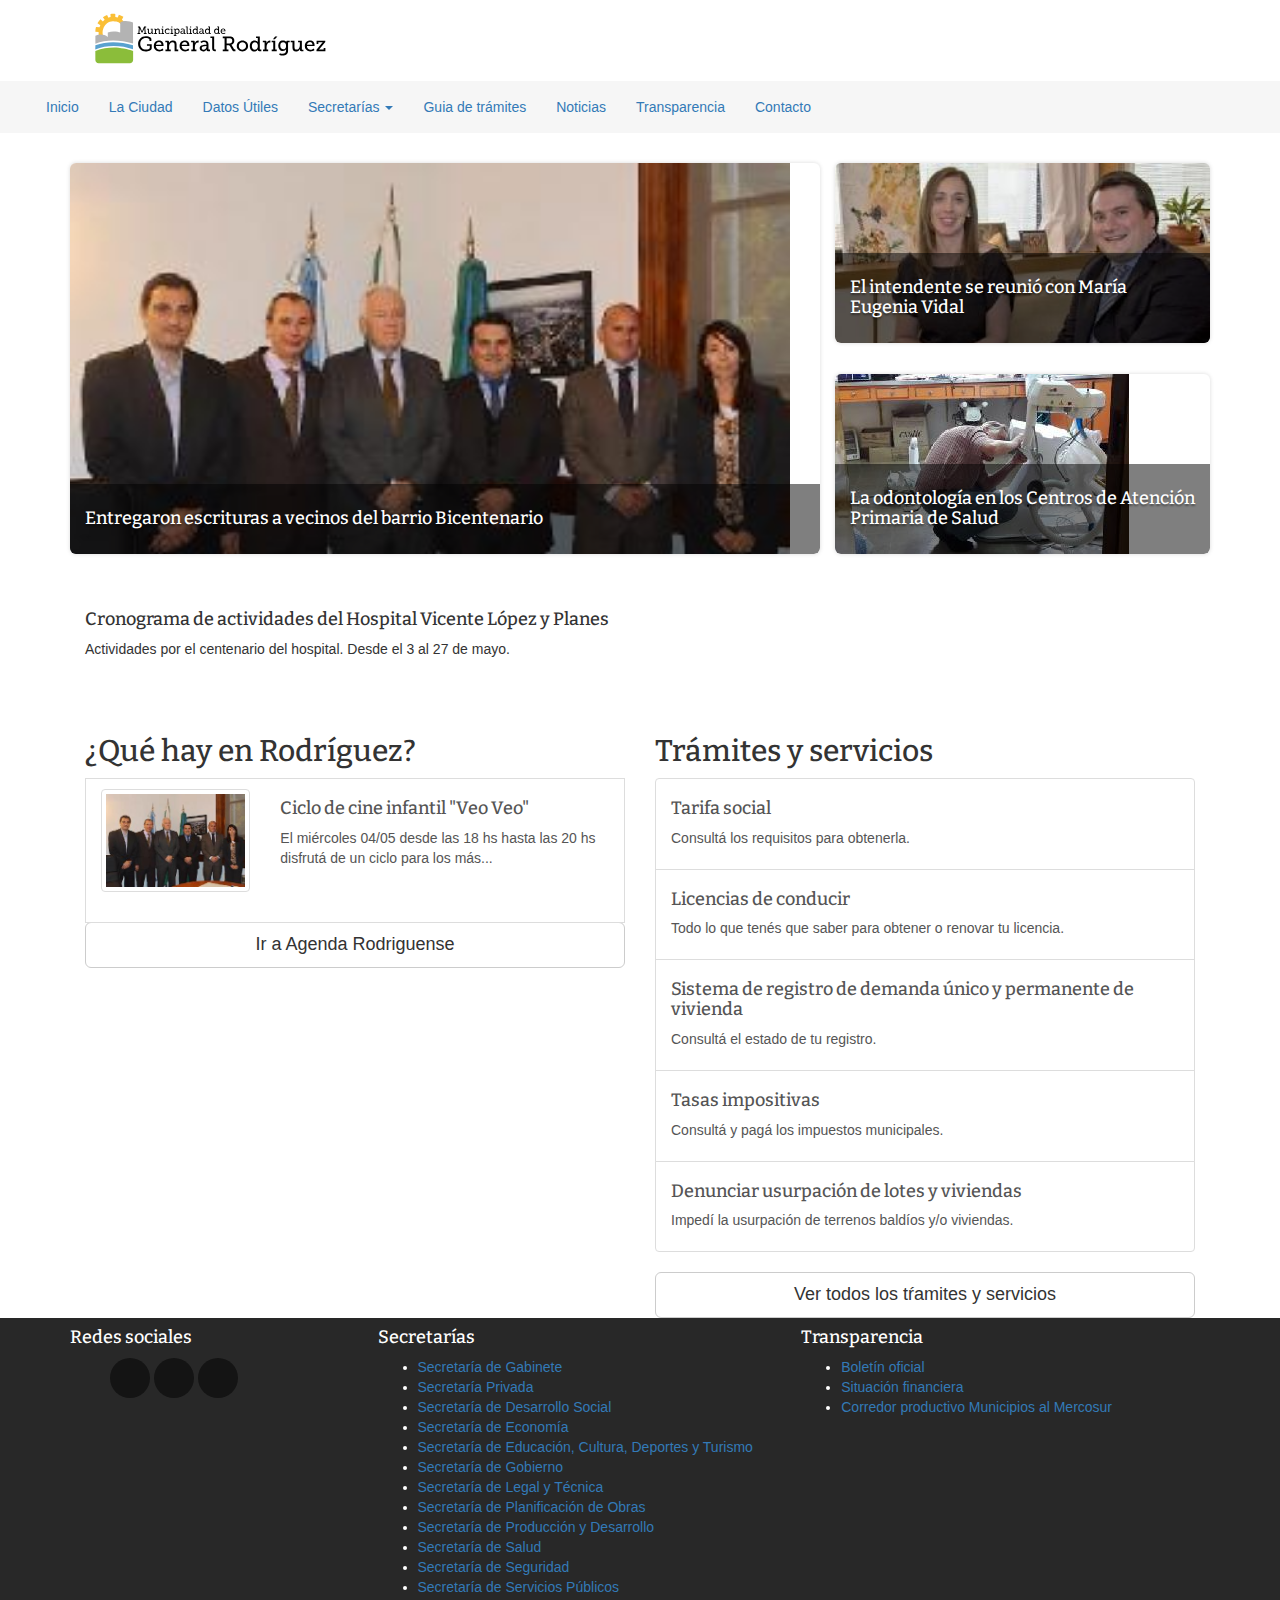
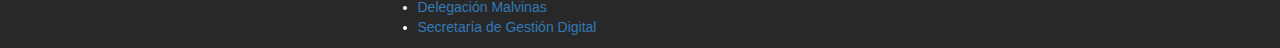
<file: index.html>
<!DOCTYPE html>
<html lang="es">
	<head>
		<title>Municipalidad de General Rodríguez | Inicio</title>
		<meta charset="utf-8">
		<meta http-equiv="X-UA-Compatible" content="IE=edge">
		<meta name="viewport" content="width=device-width, initial-scale=1, shrink-to-fit=no">
		<!-- Chrome for Android theme color -->
		<meta name="theme-color" content="#FFF">
		<!-- Tile color for Win8 -->
		<meta name="msapplication-TileColor" content="#FFF">
		<!-- Add to homescreen for Chrome on Android -->
		<meta name="mobile-web-app-capable" content="yes">
		<meta name="application-name" content="General Rodríguez">
		<link rel="icon" sizes="192x192" href="img/touch/chrome-touch-icon-192x192.png">
		<!-- Add to homescreen for Safari on iOS -->
		<meta name="apple-mobile-web-app-capable" content="yes">
		<meta name="apple-mobile-web-app-status-bar-style" content="black">
		<meta name="apple-mobile-web-app-title" content="General Rodríguez">
		<link rel="apple-touch-icon" href="img/touch/apple-touch-icon.png">
		<!-- Tile icon for Win8 (144x144) -->
		<meta name="msapplication-TileImage" content="img/touch/ms-touch-icon-144x144-precomposed.png">
		<script type="text/javascript" src="js/jquery.js"></script>
		<link rel="stylesheet" type="text/css" href="css/GRstrap.min.css">
		<script type="text/javascript" src="js/bootstrap.min.js"></script>
		<link rel="stylesheet" type="text/css" href="css/generalrodriguez.css">
		<link href='https://fonts.googleapis.com/css?family=Bitter:400,700' rel='stylesheet' type='text/css'>
	</head>
	<body>
		<header>
			<div class="container">
				<div class="col-sm-8">
						<a class="brand" href="#"></a>
				</div>
				<div class="col-sm-4">
					<!--<div class="navbar-form navbar-left">
						<form role="search" id="searchbox">
							<input type="text" class="form-control input-lg form-text" placeholder="Buscar...">
							<button type="submit" class="btn btn-default form-submit">
								<span class="glyphicon glyphicon-search"></span>
							</button>
						</form>
					</div>-->
				</div>
			</div>
			<nav class="navbar">
				<div class="container-fluid">
					<div class="navbar-header">
						<button type="button" class="navbar-toggle collapsed btn btn-primary btn-block" data-toggle="collapse" data-target="#navbar" aria-expanded="false" aria-controls="navbar">
							<!--<span class="sr-only">Cambiar navegación</span>
							<span class="icon-bar"></span>
							<span class="icon-bar"></span>
							<span class="icon-bar"></span>-->
							<span>Menú principal</span>
							<span class="glyphicon glyphicon-chevron-down"></span>
						</button>
					</div>
					<div id="navbar" class="navbar-collapse collapse">
						<ul class="nav navbar-nav">
							<li class="active"><a href="index.html">Inicio</a></li>
							<li><a href="laciudad.html">La Ciudad</a></li>
							<li><a href="util">Datos Útiles</a></li>
							<li class="dropdown">
								<a href="#" class="dropdown-toggle" data-toggle="dropdown" role="button" aria-haspopup="true" aria-expanded="false">Secretarías <span class="caret"></span></a>
								<ul class="dropdown-menu">
									<li><a href="#">Secretaría de Gabinete</a></li>
									<li><a href="#">Secretaría Privada</a></li>
									<li><a href="#">Secretaría de Desarrollo Social</a></li>
									<li><a href="#">Secretaría de Economía</a></li>
									<li><a href="#">Secretaría de Educación, Cultura, Deportes y Turismo</a></li>
									<li><a href="#">Secretaría de Gobierno</a></li>
									<li><a href="#">Secretaría de Legal y Técnica</a></li>
									<li><a href="#">Secretaría de Planificación de Obras</a></li>
									<li><a href="#">Secretaría de Producción y Desarrollo</a></li>
									<li><a href="#">Secretaría de Salud</a></li>
									<li><a href="#">Secretaría de Seguridad</a></li>
									<li><a href="#">Secretaría de Servicios Públicos</a></li>
									<li><a href="#">Delegación Malvinas</a></li>
									<li><a href="#">Secretaría de Gestión Digital</a></li>
								</ul>
							</li> 
							<li><a href="tramites">Guia de trámites</a></li>
							<li><a href="noticias">Noticias</a></li>
							<li><a href="transparencia">Transparencia</a></li>
							<li><a href="contacto">Contacto</a></li>
						</ul>
					 </div>
				</div>
			</nav>
		</header>
		<main>
			<!--<div class="jumbotron" id="inicio">
				<div class="container">
					<h1>El Intendente Darío Kubar se reunió con su par de Moreno, Walter Festa</h1>
					<p>Hoy por la mañana, el Intendente Ing. Darío Kubar y su par de Moreno, Walter Festa, mantuvieron una reunión, con el objetivo de trabajar en conjunto para brindar soluciones a los barrios limítrofes entre ambos partidos y así mejorar la calidad de vida de los vecinos.</p>
				</div>
			</div>-->
			<section class="news">
				<div class="container">
					<div class="row row-grid">
						<div class="col-md-8">
							<a href="article.html">
								<figure>
									<img class="img-responsive" src="img/sample/post-01.jpg" width="720" height="480">
									<figcaption><h4>Entregaron escrituras a vecinos del barrio Bicentenario</h4></figcaption>
								</figure>
							</a>
						</div>
						<div class="col-md-4">
							<a href="article.html">
								<figure>
									<img class="img-responsive" src="img/sample/post-02.jpg" width="720" height="480">
									<figcaption><h4>El intendente se reunió con María Eugenia Vidal</h4></figcaption>
								</figure>
							</a>
							<a href="article.html">
								<figure>
									<img class="img-responsive" src="img/sample/post-03.jpg">
									<figcaption><h4>La odontología en los Centros de Atención Primaria de Salud</h4></figcaption>
								</figure>
							</a>
						</div>
					</div>
				</div>
			</section>
			<section>
				<div class="container">
					<div class="alert-spot success">
						<h4>Cronograma de actividades del Hospital Vicente López y Planes</h4>
						<p>Actividades por el centenario del hospital. Desde el 3 al 27 de mayo.</p>
					</div>
				</div>
			</section>
			<section>
				<div class="container">
					<div class="col-md-6">
						<h2>¿Qué hay en Rodríguez?</h2>
						<a class="list-group-item" href="#">
							<div class="row">
								<div class="col-xs-12 col-md-4">
									<img class="img-responsive thumbnail" src="img/sample/post-01.jpg">
								</div>
								<div class="col-xs-12 col-md-8">
									<h4>Ciclo de cine infantil "Veo Veo"</h4>
									<p>El miércoles 04/05 desde las 18 hs hasta las 20 hs disfrutá de un ciclo para los más...</p>
								</div>
							</div>
						</a>
						<a class="btn btn-default btn-lg btn-block" href="#">Ir a Agenda Rodriguense</a>
					</div>
					<div class="col-md-6">
						<h2>Trámites y servicios</h2>
						<section class="list-group">
							<a class="list-group-item" href="#">
								<h4>Tarifa social</h4>
								<p>Consultá los requisitos para obtenerla.</p>
							</a>
							<a class="list-group-item" href="#">
								<h4>Licencias de conducir</h4>
								<p>Todo lo que tenés que saber para obtener o renovar tu licencia. </p>
							</a>
							<a class="list-group-item" href="#">
								<h4>Sistema de registro de demanda único y permanente de vivienda</h4>
								<p>Consultá el estado de tu registro. </p>
							</a>
							<a class="list-group-item" href="#">
								<h4>Tasas impositivas</h4>
								<p>Consultá y pagá los impuestos municipales. </p>
							</a>
							<a class="list-group-item" href="#">
								<h4>Denunciar usurpación de lotes y viviendas</h4>
								<p>Impedí la usurpación de terrenos baldíos y/o viviendas. </p>
							</a>
						</section>
						<a class="btn btn-default btn-lg btn-block" href="#">Ver todos los tŕamites y servicios</a>
					</div>
				</div>
			</section>
		</main>
		<footer>
			<div class="container">
				<div class="row">
					<div class="col-md-3">
						<div class="brand"></div>
						<h4>Redes sociales</h4>
						<ul class="social mini">
							<a href="#">a</a>
							<a href="#">a</a>
							<a href="#">a</a>
						</ul>
					</div>
					<div class="col-md-9">
						<div class="col-md-6">
							<h4>Secretarías</h4>
							<ul>
								<li><a href="#">Secretaría de Gabinete</a></li>
								<li><a href="#">Secretaría Privada</a></li>
								<li><a href="#">Secretaría de Desarrollo Social</a></li>
								<li><a href="#">Secretaría de Economía</a></li>
								<li><a href="#">Secretaría de Educación, Cultura, Deportes y Turismo</a></li>
								<li><a href="#">Secretaría de Gobierno</a></li>
								<li><a href="#">Secretaría de Legal y Técnica</a></li>
								<li><a href="#">Secretaría de Planificación de Obras</a></li>
								<li><a href="#">Secretaría de Producción y Desarrollo</a></li>
								<li><a href="#">Secretaría de Salud</a></li>
								<li><a href="#">Secretaría de Seguridad</a></li>
								<li><a href="#">Secretaría de Servicios Públicos</a></li>
								<li><a href="#">Delegación Malvinas</a></li>
								<li><a href="#">Secretaría de Gestión Digital</a></li>
							</ul>
						</div>
						<div class="col-md-6">
							<h4>Transparencia</h4>
							<ul>
								<li><a href="#">Boletín oficial</a></li>
								<li><a href="#">Situación financiera</a></li>
								<li><a href="#">Corredor productivo Municipios al Mercosur</a></li>
							</ul>
						</div>
					</div>
				</div>
			</div>
		</footer>
	</body>
</html>
</file>
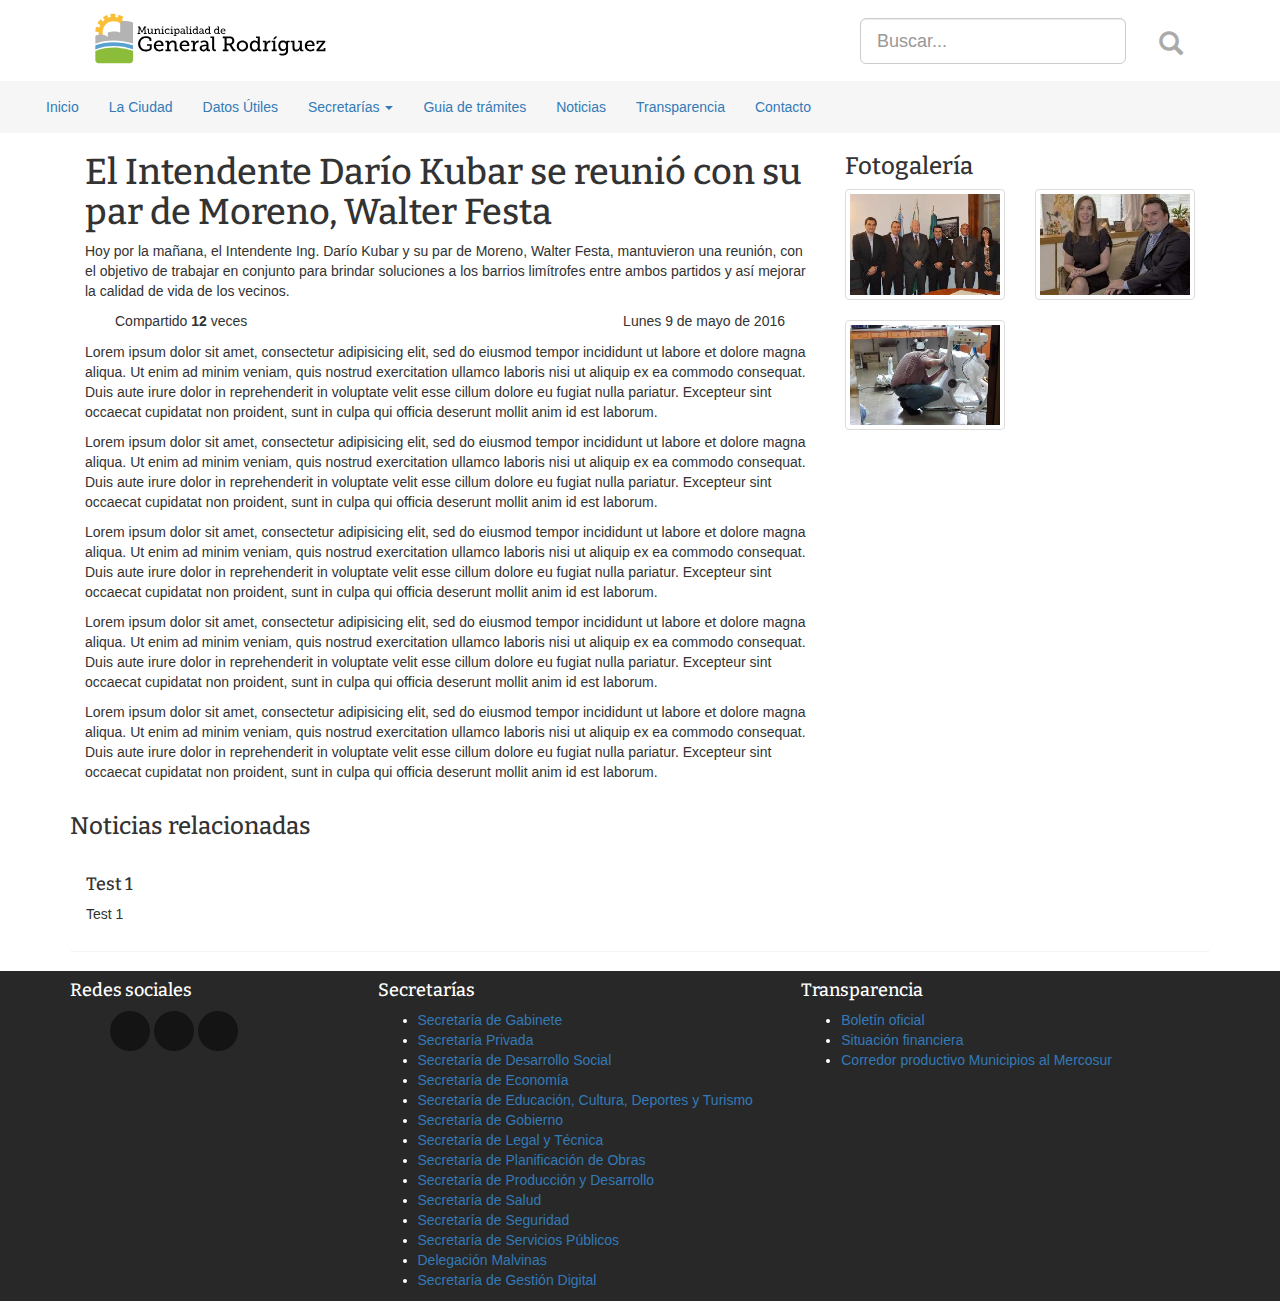
<file: article.html>
<!DOCTYPE html>
<html lang="es">
	<head>
		<title>Municipalidad de General Rodríguez | Inicio</title>
		<meta charset="utf-8">
		<meta http-equiv="X-UA-Compatible" content="IE=edge">
		<meta name="viewport" content="width=device-width, initial-scale=1, shrink-to-fit=no">
		<!-- Chrome for Android theme color -->
		<meta name="theme-color" content="#FFF">
		<!-- Tile color for Win8 -->
		<meta name="msapplication-TileColor" content="#FFF">
		<!-- Add to homescreen for Chrome on Android -->
		<meta name="mobile-web-app-capable" content="yes">
		<meta name="application-name" content="General Rodríguez">
		<link rel="icon" sizes="192x192" href="img/touch/chrome-touch-icon-192x192.png">
		<!-- Add to homescreen for Safari on iOS -->
		<meta name="apple-mobile-web-app-capable" content="yes">
		<meta name="apple-mobile-web-app-status-bar-style" content="black">
		<meta name="apple-mobile-web-app-title" content="General Rodríguez">
		<link rel="apple-touch-icon" href="img/touch/apple-touch-icon.png">
		<!-- Tile icon for Win8 (144x144) -->
		<meta name="msapplication-TileImage" content="img/touch/ms-touch-icon-144x144-precomposed.png">
		<script type="text/javascript" src="js/jquery.js"></script>
		<link rel="stylesheet" type="text/css" href="css/GRstrap.min.css">
		<script type="text/javascript" src="js/bootstrap.min.js"></script>
		<link rel="stylesheet" type="text/css" href="css/generalrodriguez.css">
		<link href='https://fonts.googleapis.com/css?family=Bitter:400,700' rel='stylesheet' type='text/css'>
	</head>
	<body>
		<header>
			<div class="container">
				<div class="col-sm-8">
						<a class="brand" href="#"></a>
				</div>
				<div class="col-sm-4">
					<div class="navbar-form navbar-left">
						<form role="search" id="searchbox">
							<input type="text" class="form-control input-lg form-text" placeholder="Buscar...">
							<button type="submit" class="btn btn-default form-submit">
								<span class="glyphicon glyphicon-search"></span>
							</button>
						</form>
					</div>
				</div>
			</div>
			<nav class="navbar">
				<div class="container-fluid">
					<div class="navbar-header">
						<button type="button" class="navbar-toggle collapsed btn btn-primary btn-block" data-toggle="collapse" data-target="#navbar" aria-expanded="false" aria-controls="navbar">
							<!--<span class="sr-only">Cambiar navegación</span>
							<span class="icon-bar"></span>
							<span class="icon-bar"></span>
							<span class="icon-bar"></span>-->
							<span>Menú principal</span>
							<span class="glyphicon glyphicon-chevron-down"></span>
						</button>
					</div>
					<div id="navbar" class="navbar-collapse collapse">
						<ul class="nav navbar-nav">
							<li class="active"><a href="index.html">Inicio</a></li>
							<li><a href="laciudad.html">La Ciudad</a></li>
							<li><a href="util">Datos Útiles</a></li>
							<li class="dropdown">
								<a href="#" class="dropdown-toggle" data-toggle="dropdown" role="button" aria-haspopup="true" aria-expanded="false">Secretarías <span class="caret"></span></a>
								<ul class="dropdown-menu">
									<li><a href="#">Secretaría de Gabinete</a></li>
									<li><a href="#">Secretaría Privada</a></li>
									<li><a href="#">Secretaría de Desarrollo Social</a></li>
									<li><a href="#">Secretaría de Economía</a></li>
									<li><a href="#">Secretaría de Educación, Cultura, Deportes y Turismo</a></li>
									<li><a href="#">Secretaría de Gobierno</a></li>
									<li><a href="#">Secretaría de Legal y Técnica</a></li>
									<li><a href="#">Secretaría de Planificación de Obras</a></li>
									<li><a href="#">Secretaría de Producción y Desarrollo</a></li>
									<li><a href="#">Secretaría de Salud</a></li>
									<li><a href="#">Secretaría de Seguridad</a></li>
									<li><a href="#">Secretaría de Servicios Públicos</a></li>
									<li><a href="#">Delegación Malvinas</a></li>
									<li><a href="#">Secretaría de Gestión Digital</a></li>
								</ul>
							</li> 
							<li><a href="tramites">Guia de trámites</a></li>
							<li><a href="noticias">Noticias</a></li>
							<li><a href="transparencia">Transparencia</a></li>
							<li><a href="contacto">Contacto</a></li>
						</ul>
					 </div>
				</div>
			</nav>
		</header>
		<main>
			<article>
				<div class="container">
					<div class="col-xs-12 col-md-8">
						<h1>El Intendente Darío Kubar se reunió con su par de Moreno, Walter Festa</h1>
						<p>Hoy por la mañana, el Intendente Ing. Darío Kubar y su par de Moreno, Walter Festa, mantuvieron una reunión, con el objetivo de trabajar en conjunto para brindar soluciones a los barrios limítrofes entre ambos partidos y así mejorar la calidad de vida de los vecinos.</p>
						<div class="col-xs-12">
							<div class="col-xs-12 col-md-6 text-left">
								<div class="social"></div>
								<span>Compartido <strong>12</strong> veces</span>
							</div>
							<div class="col-xs-12 col-md-6 text-right">Lunes 9 de mayo de 2016</div>
						</div>
						<hr>
						<p>Lorem ipsum dolor sit amet, consectetur adipisicing elit, sed do eiusmod
						tempor incididunt ut labore et dolore magna aliqua. Ut enim ad minim veniam,
						quis nostrud exercitation ullamco laboris nisi ut aliquip ex ea commodo
						consequat. Duis aute irure dolor in reprehenderit in voluptate velit esse
						cillum dolore eu fugiat nulla pariatur. Excepteur sint occaecat cupidatat non
						proident, sunt in culpa qui officia deserunt mollit anim id est laborum.</p>
						<p>Lorem ipsum dolor sit amet, consectetur adipisicing elit, sed do eiusmod
						tempor incididunt ut labore et dolore magna aliqua. Ut enim ad minim veniam,
						quis nostrud exercitation ullamco laboris nisi ut aliquip ex ea commodo
						consequat. Duis aute irure dolor in reprehenderit in voluptate velit esse
						cillum dolore eu fugiat nulla pariatur. Excepteur sint occaecat cupidatat non
						proident, sunt in culpa qui officia deserunt mollit anim id est laborum.</p>
						<p>Lorem ipsum dolor sit amet, consectetur adipisicing elit, sed do eiusmod
						tempor incididunt ut labore et dolore magna aliqua. Ut enim ad minim veniam,
						quis nostrud exercitation ullamco laboris nisi ut aliquip ex ea commodo
						consequat. Duis aute irure dolor in reprehenderit in voluptate velit esse
						cillum dolore eu fugiat nulla pariatur. Excepteur sint occaecat cupidatat non
						proident, sunt in culpa qui officia deserunt mollit anim id est laborum.</p>
						<p>Lorem ipsum dolor sit amet, consectetur adipisicing elit, sed do eiusmod
						tempor incididunt ut labore et dolore magna aliqua. Ut enim ad minim veniam,
						quis nostrud exercitation ullamco laboris nisi ut aliquip ex ea commodo
						consequat. Duis aute irure dolor in reprehenderit in voluptate velit esse
						cillum dolore eu fugiat nulla pariatur. Excepteur sint occaecat cupidatat non
						proident, sunt in culpa qui officia deserunt mollit anim id est laborum.</p>
						<p>Lorem ipsum dolor sit amet, consectetur adipisicing elit, sed do eiusmod
						tempor incididunt ut labore et dolore magna aliqua. Ut enim ad minim veniam,
						quis nostrud exercitation ullamco laboris nisi ut aliquip ex ea commodo
						consequat. Duis aute irure dolor in reprehenderit in voluptate velit esse
						cillum dolore eu fugiat nulla pariatur. Excepteur sint occaecat cupidatat non
						proident, sunt in culpa qui officia deserunt mollit anim id est laborum.</p>
					</div>
					<div class="col-xs-12 col-md-4">
						<h3>Fotogalería</h3>
						<div class="row">
							<div class="col-xs-6">
								<img class="img-responsive thumbnail" src="img/sample/post-01.jpg">
							</div>
							<div class="col-xs-6">
								<img class="img-responsive thumbnail" src="img/sample/post-02.jpg">
							</div>
							<div class="col-xs-6">
								<img class="img-responsive thumbnail" src="img/sample/post-03.jpg">
							</div>
						</div>
					</div>
				</div>
			</article>
			<section>
				<div class="container">
					<h3>Noticias relacionadas</h3>
					<div class="panel">
						<div class="panel-header"></div>
						<div class="panel-body">
							<h4>Test 1</h4>
							<p>Test 1</p>
						</div>
					</div>
				</div>
			</section>
		</main>
		<footer>
			<div class="container">
				<div class="row">
					<div class="col-md-3">
						<div class="brand"></div>
						<h4>Redes sociales</h4>
						<ul class="social mini">
							<a href="#">a</a>
							<a href="#">a</a>
							<a href="#">a</a>
						</ul>
					</div>
					<div class="col-md-9">
						<div class="col-md-6">
							<h4>Secretarías</h4>
							<ul>
								<li><a href="#">Secretaría de Gabinete</a></li>
								<li><a href="#">Secretaría Privada</a></li>
								<li><a href="#">Secretaría de Desarrollo Social</a></li>
								<li><a href="#">Secretaría de Economía</a></li>
								<li><a href="#">Secretaría de Educación, Cultura, Deportes y Turismo</a></li>
								<li><a href="#">Secretaría de Gobierno</a></li>
								<li><a href="#">Secretaría de Legal y Técnica</a></li>
								<li><a href="#">Secretaría de Planificación de Obras</a></li>
								<li><a href="#">Secretaría de Producción y Desarrollo</a></li>
								<li><a href="#">Secretaría de Salud</a></li>
								<li><a href="#">Secretaría de Seguridad</a></li>
								<li><a href="#">Secretaría de Servicios Públicos</a></li>
								<li><a href="#">Delegación Malvinas</a></li>
								<li><a href="#">Secretaría de Gestión Digital</a></li>
							</ul>
						</div>
						<div class="col-md-6">
							<h4>Transparencia</h4>
							<ul>
								<li><a href="#">Boletín oficial</a></li>
								<li><a href="#">Situación financiera</a></li>
								<li><a href="#">Corredor productivo Municipios al Mercosur</a></li>
							</ul>
						</div>
					</div>
				</div>
			</div>
		</footer>
	</body>
</html>
</file>
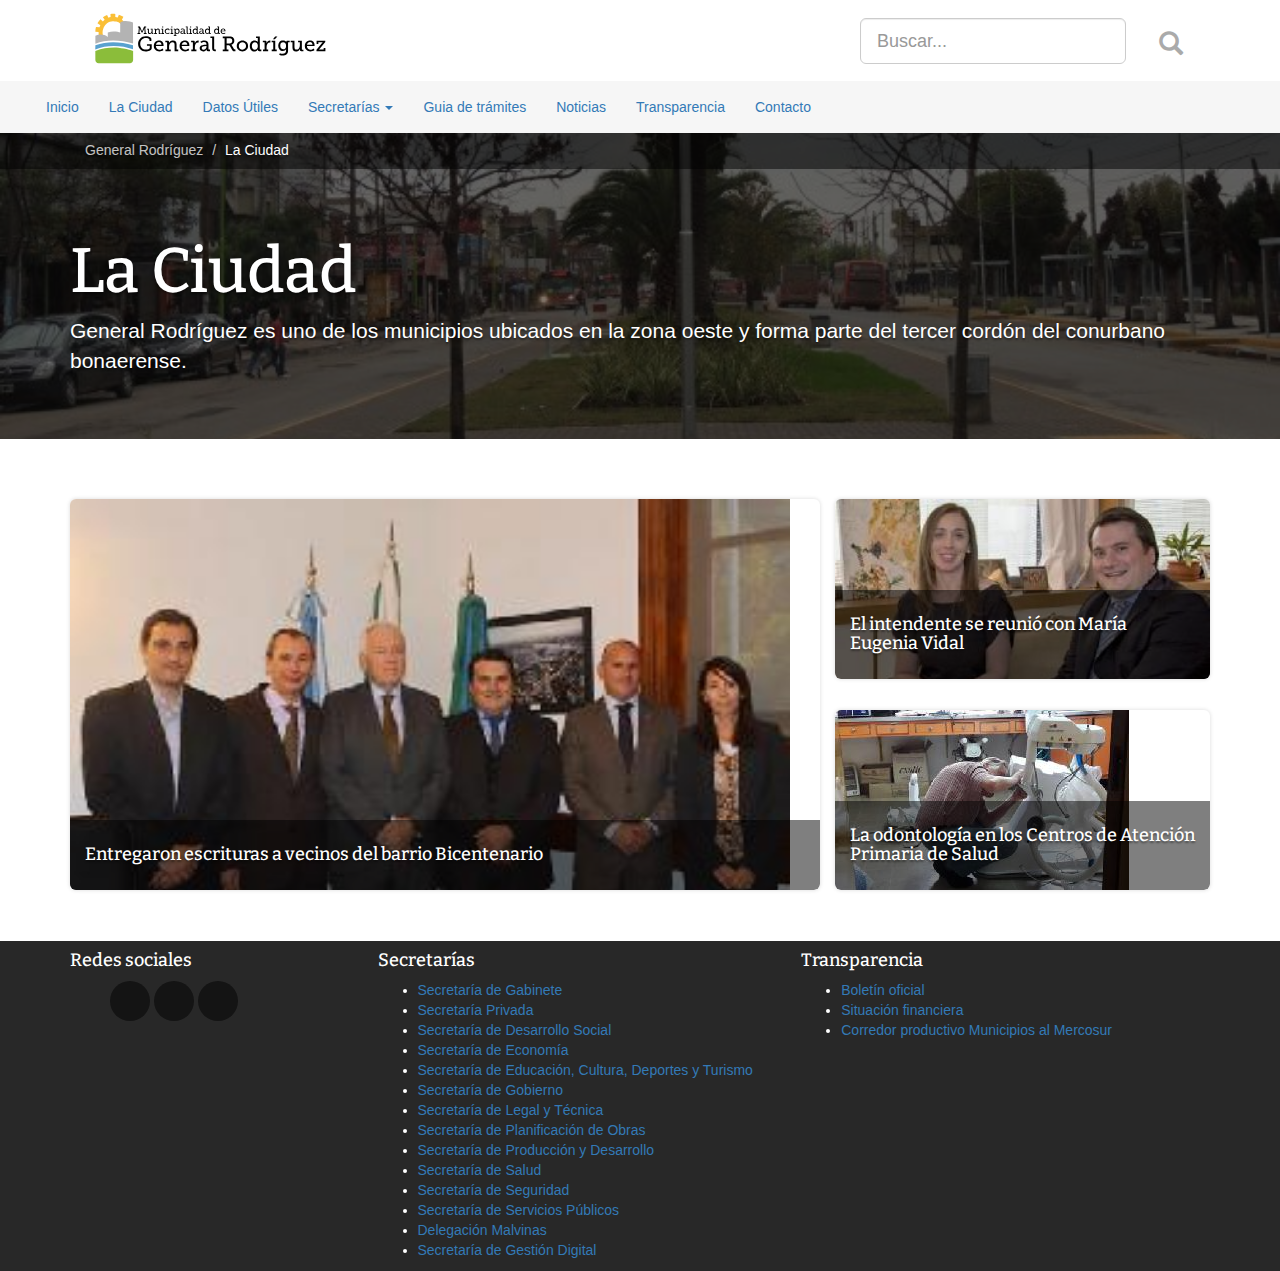
<file: laciudad.html>
<!DOCTYPE html>
<html lang="es">
	<head>
		<title>Municipalidad de General Rodríguez | Inicio</title>
		<meta charset="utf-8">
		<meta http-equiv="X-UA-Compatible" content="IE=edge">
		<meta name="viewport" content="width=device-width, initial-scale=1, shrink-to-fit=no">
		<!-- Chrome for Android theme color -->
		<meta name="theme-color" content="#FFF">
		<!-- Tile color for Win8 -->
		<meta name="msapplication-TileColor" content="#FFF">
		<!-- Add to homescreen for Chrome on Android -->
		<meta name="mobile-web-app-capable" content="yes">
		<meta name="application-name" content="General Rodríguez">
		<link rel="icon" sizes="192x192" href="img/touch/chrome-touch-icon-192x192.png">
		<!-- Add to homescreen for Safari on iOS -->
		<meta name="apple-mobile-web-app-capable" content="yes">
		<meta name="apple-mobile-web-app-status-bar-style" content="black">
		<meta name="apple-mobile-web-app-title" content="General Rodríguez">
		<link rel="apple-touch-icon" href="img/touch/apple-touch-icon.png">
		<!-- Tile icon for Win8 (144x144) -->
		<meta name="msapplication-TileImage" content="img/touch/ms-touch-icon-144x144-precomposed.png">
		<script type="text/javascript" src="js/jquery.js"></script>
		<link rel="stylesheet" type="text/css" href="css/GRstrap.min.css">
		<script type="text/javascript" src="js/bootstrap.min.js"></script>
		<link rel="stylesheet" type="text/css" href="css/generalrodriguez.css">
		<link href='https://fonts.googleapis.com/css?family=Bitter:400,700' rel='stylesheet' type='text/css'>
	</head>
	<body>
		<header>
			<div class="container">
				<div class="col-sm-8">
						<a class="brand" href="#"></a>
				</div>
				<div class="col-sm-4">
					<div class="navbar-form navbar-left">
						<form role="search" id="searchbox">
							<input type="text" class="form-control input-lg form-text" placeholder="Buscar...">
							<button type="submit" class="btn btn-default form-submit">
								<span class="glyphicon glyphicon-search"></span>
							</button>
						</form>
					</div>
				</div>
			</div>
			<nav class="navbar">
				<div class="container-fluid">
					<div class="navbar-header">
						<button type="button" class="navbar-toggle collapsed btn btn-primary btn-block" data-toggle="collapse" data-target="#navbar" aria-expanded="false" aria-controls="navbar">
							<!--<span class="sr-only">Cambiar navegación</span>
							<span class="icon-bar"></span>
							<span class="icon-bar"></span>
							<span class="icon-bar"></span>-->
							<span>Menú principal</span>
							<span class="glyphicon glyphicon-chevron-down"></span>
						</button>
					</div>
					<div id="navbar" class="navbar-collapse collapse">
						<ul class="nav navbar-nav">
							<li class="active"><a href="index.html">Inicio</a></li>
							<li><a href="laciudad.html">La Ciudad</a></li>
							<li><a href="util">Datos Útiles</a></li>
							<li class="dropdown">
								<a href="#" class="dropdown-toggle" data-toggle="dropdown" role="button" aria-haspopup="true" aria-expanded="false">Secretarías <span class="caret"></span></a>
								<ul class="dropdown-menu">
									<li><a href="#">Secretaría de Gabinete</a></li>
									<li><a href="#">Secretaría Privada</a></li>
									<li><a href="#">Secretaría de Desarrollo Social</a></li>
									<li><a href="#">Secretaría de Economía</a></li>
									<li><a href="#">Secretaría de Educación, Cultura, Deportes y Turismo</a></li>
									<li><a href="#">Secretaría de Gobierno</a></li>
									<li><a href="#">Secretaría de Legal y Técnica</a></li>
									<li><a href="#">Secretaría de Planificación de Obras</a></li>
									<li><a href="#">Secretaría de Producción y Desarrollo</a></li>
									<li><a href="#">Secretaría de Salud</a></li>
									<li><a href="#">Secretaría de Seguridad</a></li>
									<li><a href="#">Secretaría de Servicios Públicos</a></li>
									<li><a href="#">Delegación Malvinas</a></li>
									<li><a href="#">Secretaría de Gestión Digital</a></li>
								</ul>
							</li> 
							<li><a href="tramites">Guia de trámites</a></li>
							<li><a href="noticias">Noticias</a></li>
							<li><a href="transparencia">Transparencia</a></li>
							<li><a href="contacto">Contacto</a></li>
						</ul>
					 </div>
				</div>
			</nav>
		</header>
		<main>
			<div class="the-hero" style="background-image: url(img/sample/jumbotron-laciudad.jpg)">
				<div class="breadcrumb-container">
					<div class="container">
						<ol class="breadcrumb">
							<li><a href="index.html">General Rodríguez</a></li>
							<li class="active">La Ciudad</li>
						</ol>
					</div>
				</div>
				<div class="jumbotron">
					<div class="container">
						<h1>La Ciudad</h1>
						<p>General Rodríguez es uno de los municipios ubicados en la zona oeste y forma parte del tercer cordón del conurbano bonaerense.</p>
					</div>
				</div>
			</div>
			<section class="news">
				<div class="container">
					<div class="row row-grid">
						<div class="col-md-8">
							<a href="#">
								<figure>
									<img class="img-responsive" src="img/sample/post-01.jpg" width="720" height="480">
									<figcaption><h4>Entregaron escrituras a vecinos del barrio Bicentenario</h4></figcaption>
								</figure>
							</a>
						</div>
						<div class="col-md-4">
							<a href="#">
								<figure>
									<img class="img-responsive" src="img/sample/post-02.jpg" width="720" height="480">
									<figcaption><h4>El intendente se reunió con María Eugenia Vidal</h4></figcaption>
								</figure>
							</a>
							<a href="#">
								<figure>
									<img class="img-responsive" src="img/sample/post-03.jpg">
									<figcaption><h4>La odontología en los Centros de Atención Primaria de Salud</h4></figcaption>
								</figure>
							</a>
						</div>
					</div>
				</div>
			</section>
			<br/>
		</main>
		<footer>
			<div class="container">
				<div class="row">
					<div class="col-md-3">
						<div class="brand"></div>
						<h4>Redes sociales</h4>
						<ul class="social mini">
							<a href="#">a</a>
							<a href="#">a</a>
							<a href="#">a</a>
						</ul>
					</div>
					<div class="col-md-9">
						<div class="col-md-6">
							<h4>Secretarías</h4>
							<ul>
								<li><a href="#">Secretaría de Gabinete</a></li>
								<li><a href="#">Secretaría Privada</a></li>
								<li><a href="#">Secretaría de Desarrollo Social</a></li>
								<li><a href="#">Secretaría de Economía</a></li>
								<li><a href="#">Secretaría de Educación, Cultura, Deportes y Turismo</a></li>
								<li><a href="#">Secretaría de Gobierno</a></li>
								<li><a href="#">Secretaría de Legal y Técnica</a></li>
								<li><a href="#">Secretaría de Planificación de Obras</a></li>
								<li><a href="#">Secretaría de Producción y Desarrollo</a></li>
								<li><a href="#">Secretaría de Salud</a></li>
								<li><a href="#">Secretaría de Seguridad</a></li>
								<li><a href="#">Secretaría de Servicios Públicos</a></li>
								<li><a href="#">Delegación Malvinas</a></li>
								<li><a href="#">Secretaría de Gestión Digital</a></li>
							</ul>
						</div>
						<div class="col-md-6">
							<h4>Transparencia</h4>
							<ul>
								<li><a href="#">Boletín oficial</a></li>
								<li><a href="#">Situación financiera</a></li>
								<li><a href="#">Corredor productivo Municipios al Mercosur</a></li>
							</ul>
						</div>
					</div>
				</div>
			</div>
		</footer>
	</body>
</html>
</file>
<file: css/generalrodriguez.css>
/* 
 * Modifications for the main GR's page overriding GRstrap. 
 * For more mods please read the GRstrap documentation.  
 */

/* Header */
header a.brand {
	width: 250px; 
	height: 75px;
}
header #searchbox {margin-top: 10px;}
header .navbar-form button {
	border: none;
	background: transparent !important;
	position: absolute;
	top: 0;
	right: 15px;
	z-index: 9;
	padding: 7px 15px 3px 15px;
	font-size: 16px;
	color: #aaa;
	box-shadow: none !important;
}
header .navbar-form button {
    padding: 30px 12px 0px 5px;
    font-size: 24px !important;
    line-height: 32px;
}
</file>
<file: css/GRstrap.min.css>
@charset "UTF-8";/*!
 * GRstrap v0.1 (http://Fermoto5HD.github.io/GRstrap)
 * Basado en Bootstrap v3.3.6 (http://getbootstrap.com) 
 * Armado por Fernando Osorio (Fermoto5HD) - 2016 
 * Copyright 2011-2015 Twitter, Inc.
 * Licenciado bajo MIT (https://github.com/Fermoto5HD/GRstrap/blob/master/LICENSE)
 *//*! normalize.css v3.0.3 | MIT License | github.com/necolas/normalize.css */.label,sub,sup{vertical-align:baseline}hr,img{border:0}body,figure{margin:0}.btn-group>.btn-group,.btn-toolbar .btn,.btn-toolbar .btn-group,.btn-toolbar .input-group,.col-xs-1,.col-xs-10,.col-xs-11,.col-xs-12,.col-xs-2,.col-xs-3,.col-xs-4,.col-xs-5,.col-xs-6,.col-xs-7,.col-xs-8,.col-xs-9,.dropdown-menu{float:left}.img-responsive,.img-thumbnail,.table,label{max-width:100%}.navbar-fixed-bottom .navbar-collapse,.navbar-fixed-top .navbar-collapse,.pre-scrollable{max-height:340px}html{font-family:sans-serif;-ms-text-size-adjust:100%;-webkit-text-size-adjust:100%}article,aside,details,figcaption,figure,footer,header,hgroup,main,menu,nav,section,summary{display:block}audio,canvas,progress,video{display:inline-block;vertical-align:baseline}audio:not([controls]){display:none;height:0}[hidden],template{display:none}a{background-color:transparent}a:active,a:hover{outline:0}b,optgroup,strong{font-weight:700}dfn{font-style:italic}h1{margin:.67em 0}mark{background:#ff0;color:#000}sub,sup{font-size:75%;line-height:0;position:relative}sup{top:-.5em}sub{bottom:-.25em}img{vertical-align:middle}svg:not(:root){overflow:hidden}hr{box-sizing:content-box;height:0}pre,textarea{overflow:auto}code,kbd,pre,samp{font-size:1em}button,input,optgroup,select,textarea{color:inherit;font:inherit;margin:0}button{overflow:visible}button,select{text-transform:none}button,html input[type=button],input[type=reset],input[type=submit]{-webkit-appearance:button;cursor:pointer}button[disabled],html input[disabled]{cursor:default}button::-moz-focus-inner,input::-moz-focus-inner{border:0;padding:0}input[type=checkbox],input[type=radio]{box-sizing:border-box;padding:0}input[type=number]::-webkit-inner-spin-button,input[type=number]::-webkit-outer-spin-button{height:auto}input[type=search]::-webkit-search-cancel-button,input[type=search]::-webkit-search-decoration{-webkit-appearance:none}table{border-collapse:collapse;border-spacing:0}td,th{padding:0}/*! Source: https://github.com/h5bp/html5-boilerplate/blob/master/src/css/main.css */@media print{blockquote,img,pre,tr{page-break-inside:avoid}*,:after,:before{background:0 0!important;color:#000!important;box-shadow:none!important;text-shadow:none!important}a,a:visited{text-decoration:underline}a[href]:after{content:" (" attr(href) ")"}abbr[title]:after{content:" (" attr(title) ")"}a[href^="#"]:after,a[href^="javascript:"]:after{content:""}blockquote,pre{border:1px solid #999}thead{display:table-header-group}img{max-width:100%!important}h2,h3,p{orphans:3;widows:3}h2,h3{page-break-after:avoid}.navbar{display:none}.btn>.caret,.dropup>.btn>.caret{border-top-color:#000!important}.label{border:1px solid #000}.table{border-collapse:collapse!important}.table td,.table th{background-color:#fff!important}.table-bordered td,.table-bordered th{border:1px solid #ddd!important}}.btn,.btn-danger.active,.btn-danger:active,.btn-default.active,.btn-default:active,.btn-info.active,.btn-info:active,.btn-primary.active,.btn-primary:active,.btn-success.active,.btn-success:active,.btn-warning.active,.btn-warning:active,.form-control,.open>.btn-danger.dropdown-toggle,.open>.btn-default.dropdown-toggle,.open>.btn-info.dropdown-toggle,.open>.btn-primary.dropdown-toggle,.open>.btn-success.dropdown-toggle,.open>.btn-warning.dropdown-toggle{background-image:none}.the-hero,header a.brand{background-position:center}@font-face{font-family:'Glyphicons Halflings';src:url(../fonts/glyphicons-halflings-regular.eot);src:url(../fonts/glyphicons-halflings-regular.eot?#iefix) format("embedded-opentype"),url(../fonts/glyphicons-halflings-regular.woff2) format("woff2"),url(../fonts/glyphicons-halflings-regular.woff) format("woff"),url(../fonts/glyphicons-halflings-regular.ttf) format("truetype"),url(../fonts/glyphicons-halflings-regular.svg#glyphicons_halflingsregular) format("svg")}.glyphicon{position:relative;top:1px;display:inline-block;font-family:'Glyphicons Halflings';font-style:normal;font-weight:400;line-height:1;-webkit-font-smoothing:antialiased;-moz-osx-font-smoothing:grayscale}.glyphicon-asterisk:before{content:"\002a"}.glyphicon-plus:before{content:"\002b"}.glyphicon-eur:before,.glyphicon-euro:before{content:"\20ac"}.glyphicon-minus:before{content:"\2212"}.glyphicon-cloud:before{content:"\2601"}.glyphicon-envelope:before{content:"\2709"}.glyphicon-pencil:before{content:"\270f"}.glyphicon-glass:before{content:"\e001"}.glyphicon-music:before{content:"\e002"}.glyphicon-search:before{content:"\e003"}.glyphicon-heart:before{content:"\e005"}.glyphicon-star:before{content:"\e006"}.glyphicon-star-empty:before{content:"\e007"}.glyphicon-user:before{content:"\e008"}.glyphicon-film:before{content:"\e009"}.glyphicon-th-large:before{content:"\e010"}.glyphicon-th:before{content:"\e011"}.glyphicon-th-list:before{content:"\e012"}.glyphicon-ok:before{content:"\e013"}.glyphicon-remove:before{content:"\e014"}.glyphicon-zoom-in:before{content:"\e015"}.glyphicon-zoom-out:before{content:"\e016"}.glyphicon-off:before{content:"\e017"}.glyphicon-signal:before{content:"\e018"}.glyphicon-cog:before{content:"\e019"}.glyphicon-trash:before{content:"\e020"}.glyphicon-home:before{content:"\e021"}.glyphicon-file:before{content:"\e022"}.glyphicon-time:before{content:"\e023"}.glyphicon-road:before{content:"\e024"}.glyphicon-download-alt:before{content:"\e025"}.glyphicon-download:before{content:"\e026"}.glyphicon-upload:before{content:"\e027"}.glyphicon-inbox:before{content:"\e028"}.glyphicon-play-circle:before{content:"\e029"}.glyphicon-repeat:before{content:"\e030"}.glyphicon-refresh:before{content:"\e031"}.glyphicon-list-alt:before{content:"\e032"}.glyphicon-lock:before{content:"\e033"}.glyphicon-flag:before{content:"\e034"}.glyphicon-headphones:before{content:"\e035"}.glyphicon-volume-off:before{content:"\e036"}.glyphicon-volume-down:before{content:"\e037"}.glyphicon-volume-up:before{content:"\e038"}.glyphicon-qrcode:before{content:"\e039"}.glyphicon-barcode:before{content:"\e040"}.glyphicon-tag:before{content:"\e041"}.glyphicon-tags:before{content:"\e042"}.glyphicon-book:before{content:"\e043"}.glyphicon-bookmark:before{content:"\e044"}.glyphicon-print:before{content:"\e045"}.glyphicon-camera:before{content:"\e046"}.glyphicon-font:before{content:"\e047"}.glyphicon-bold:before{content:"\e048"}.glyphicon-italic:before{content:"\e049"}.glyphicon-text-height:before{content:"\e050"}.glyphicon-text-width:before{content:"\e051"}.glyphicon-align-left:before{content:"\e052"}.glyphicon-align-center:before{content:"\e053"}.glyphicon-align-right:before{content:"\e054"}.glyphicon-align-justify:before{content:"\e055"}.glyphicon-list:before{content:"\e056"}.glyphicon-indent-left:before{content:"\e057"}.glyphicon-indent-right:before{content:"\e058"}.glyphicon-facetime-video:before{content:"\e059"}.glyphicon-picture:before{content:"\e060"}.glyphicon-map-marker:before{content:"\e062"}.glyphicon-adjust:before{content:"\e063"}.glyphicon-tint:before{content:"\e064"}.glyphicon-edit:before{content:"\e065"}.glyphicon-share:before{content:"\e066"}.glyphicon-check:before{content:"\e067"}.glyphicon-move:before{content:"\e068"}.glyphicon-step-backward:before{content:"\e069"}.glyphicon-fast-backward:before{content:"\e070"}.glyphicon-backward:before{content:"\e071"}.glyphicon-play:before{content:"\e072"}.glyphicon-pause:before{content:"\e073"}.glyphicon-stop:before{content:"\e074"}.glyphicon-forward:before{content:"\e075"}.glyphicon-fast-forward:before{content:"\e076"}.glyphicon-step-forward:before{content:"\e077"}.glyphicon-eject:before{content:"\e078"}.glyphicon-chevron-left:before{content:"\e079"}.glyphicon-chevron-right:before{content:"\e080"}.glyphicon-plus-sign:before{content:"\e081"}.glyphicon-minus-sign:before{content:"\e082"}.glyphicon-remove-sign:before{content:"\e083"}.glyphicon-ok-sign:before{content:"\e084"}.glyphicon-question-sign:before{content:"\e085"}.glyphicon-info-sign:before{content:"\e086"}.glyphicon-screenshot:before{content:"\e087"}.glyphicon-remove-circle:before{content:"\e088"}.glyphicon-ok-circle:before{content:"\e089"}.glyphicon-ban-circle:before{content:"\e090"}.glyphicon-arrow-left:before{content:"\e091"}.glyphicon-arrow-right:before{content:"\e092"}.glyphicon-arrow-up:before{content:"\e093"}.glyphicon-arrow-down:before{content:"\e094"}.glyphicon-share-alt:before{content:"\e095"}.glyphicon-resize-full:before{content:"\e096"}.glyphicon-resize-small:before{content:"\e097"}.glyphicon-exclamation-sign:before{content:"\e101"}.glyphicon-gift:before{content:"\e102"}.glyphicon-leaf:before{content:"\e103"}.glyphicon-fire:before{content:"\e104"}.glyphicon-eye-open:before{content:"\e105"}.glyphicon-eye-close:before{content:"\e106"}.glyphicon-warning-sign:before{content:"\e107"}.glyphicon-plane:before{content:"\e108"}.glyphicon-calendar:before{content:"\e109"}.glyphicon-random:before{content:"\e110"}.glyphicon-comment:before{content:"\e111"}.glyphicon-magnet:before{content:"\e112"}.glyphicon-chevron-up:before{content:"\e113"}.glyphicon-chevron-down:before{content:"\e114"}.glyphicon-retweet:before{content:"\e115"}.glyphicon-shopping-cart:before{content:"\e116"}.glyphicon-folder-close:before{content:"\e117"}.glyphicon-folder-open:before{content:"\e118"}.glyphicon-resize-vertical:before{content:"\e119"}.glyphicon-resize-horizontal:before{content:"\e120"}.glyphicon-hdd:before{content:"\e121"}.glyphicon-bullhorn:before{content:"\e122"}.glyphicon-bell:before{content:"\e123"}.glyphicon-certificate:before{content:"\e124"}.glyphicon-thumbs-up:before{content:"\e125"}.glyphicon-thumbs-down:before{content:"\e126"}.glyphicon-hand-right:before{content:"\e127"}.glyphicon-hand-left:before{content:"\e128"}.glyphicon-hand-up:before{content:"\e129"}.glyphicon-hand-down:before{content:"\e130"}.glyphicon-circle-arrow-right:before{content:"\e131"}.glyphicon-circle-arrow-left:before{content:"\e132"}.glyphicon-circle-arrow-up:before{content:"\e133"}.glyphicon-circle-arrow-down:before{content:"\e134"}.glyphicon-globe:before{content:"\e135"}.glyphicon-wrench:before{content:"\e136"}.glyphicon-tasks:before{content:"\e137"}.glyphicon-filter:before{content:"\e138"}.glyphicon-briefcase:before{content:"\e139"}.glyphicon-fullscreen:before{content:"\e140"}.glyphicon-dashboard:before{content:"\e141"}.glyphicon-paperclip:before{content:"\e142"}.glyphicon-heart-empty:before{content:"\e143"}.glyphicon-link:before{content:"\e144"}.glyphicon-phone:before{content:"\e145"}.glyphicon-pushpin:before{content:"\e146"}.glyphicon-usd:before{content:"\e148"}.glyphicon-gbp:before{content:"\e149"}.glyphicon-sort:before{content:"\e150"}.glyphicon-sort-by-alphabet:before{content:"\e151"}.glyphicon-sort-by-alphabet-alt:before{content:"\e152"}.glyphicon-sort-by-order:before{content:"\e153"}.glyphicon-sort-by-order-alt:before{content:"\e154"}.glyphicon-sort-by-attributes:before{content:"\e155"}.glyphicon-sort-by-attributes-alt:before{content:"\e156"}.glyphicon-unchecked:before{content:"\e157"}.glyphicon-expand:before{content:"\e158"}.glyphicon-collapse-down:before{content:"\e159"}.glyphicon-collapse-up:before{content:"\e160"}.glyphicon-log-in:before{content:"\e161"}.glyphicon-flash:before{content:"\e162"}.glyphicon-log-out:before{content:"\e163"}.glyphicon-new-window:before{content:"\e164"}.glyphicon-record:before{content:"\e165"}.glyphicon-save:before{content:"\e166"}.glyphicon-open:before{content:"\e167"}.glyphicon-saved:before{content:"\e168"}.glyphicon-import:before{content:"\e169"}.glyphicon-export:before{content:"\e170"}.glyphicon-send:before{content:"\e171"}.glyphicon-floppy-disk:before{content:"\e172"}.glyphicon-floppy-saved:before{content:"\e173"}.glyphicon-floppy-remove:before{content:"\e174"}.glyphicon-floppy-save:before{content:"\e175"}.glyphicon-floppy-open:before{content:"\e176"}.glyphicon-credit-card:before{content:"\e177"}.glyphicon-transfer:before{content:"\e178"}.glyphicon-cutlery:before{content:"\e179"}.glyphicon-header:before{content:"\e180"}.glyphicon-compressed:before{content:"\e181"}.glyphicon-earphone:before{content:"\e182"}.glyphicon-phone-alt:before{content:"\e183"}.glyphicon-tower:before{content:"\e184"}.glyphicon-stats:before{content:"\e185"}.glyphicon-sd-video:before{content:"\e186"}.glyphicon-hd-video:before{content:"\e187"}.glyphicon-subtitles:before{content:"\e188"}.glyphicon-sound-stereo:before{content:"\e189"}.glyphicon-sound-dolby:before{content:"\e190"}.glyphicon-sound-5-1:before{content:"\e191"}.glyphicon-sound-6-1:before{content:"\e192"}.glyphicon-sound-7-1:before{content:"\e193"}.glyphicon-copyright-mark:before{content:"\e194"}.glyphicon-registration-mark:before{content:"\e195"}.glyphicon-cloud-download:before{content:"\e197"}.glyphicon-cloud-upload:before{content:"\e198"}.glyphicon-tree-conifer:before{content:"\e199"}.glyphicon-tree-deciduous:before{content:"\e200"}.glyphicon-cd:before{content:"\e201"}.glyphicon-save-file:before{content:"\e202"}.glyphicon-open-file:before{content:"\e203"}.glyphicon-level-up:before{content:"\e204"}.glyphicon-copy:before{content:"\e205"}.glyphicon-paste:before{content:"\e206"}.glyphicon-alert:before{content:"\e209"}.glyphicon-equalizer:before{content:"\e210"}.glyphicon-king:before{content:"\e211"}.glyphicon-queen:before{content:"\e212"}.glyphicon-pawn:before{content:"\e213"}.glyphicon-bishop:before{content:"\e214"}.glyphicon-knight:before{content:"\e215"}.glyphicon-baby-formula:before{content:"\e216"}.glyphicon-tent:before{content:"\26fa"}.glyphicon-blackboard:before{content:"\e218"}.glyphicon-bed:before{content:"\e219"}.glyphicon-apple:before{content:"\f8ff"}.glyphicon-erase:before{content:"\e221"}.glyphicon-hourglass:before{content:"\231b"}.glyphicon-lamp:before{content:"\e223"}.glyphicon-duplicate:before{content:"\e224"}.glyphicon-piggy-bank:before{content:"\e225"}.glyphicon-scissors:before{content:"\e226"}.glyphicon-bitcoin:before,.glyphicon-btc:before,.glyphicon-xbt:before{content:"\e227"}.glyphicon-jpy:before,.glyphicon-yen:before{content:"\00a5"}.glyphicon-rub:before,.glyphicon-ruble:before{content:"\20bd"}.glyphicon-scale:before{content:"\e230"}.glyphicon-ice-lolly:before{content:"\e231"}.glyphicon-ice-lolly-tasted:before{content:"\e232"}.glyphicon-education:before{content:"\e233"}.glyphicon-option-horizontal:before{content:"\e234"}.glyphicon-option-vertical:before{content:"\e235"}.glyphicon-menu-hamburger:before{content:"\e236"}.glyphicon-modal-window:before{content:"\e237"}.glyphicon-oil:before{content:"\e238"}.glyphicon-grain:before{content:"\e239"}.glyphicon-sunglasses:before{content:"\e240"}.glyphicon-text-size:before{content:"\e241"}.glyphicon-text-color:before{content:"\e242"}.glyphicon-text-background:before{content:"\e243"}.glyphicon-object-align-top:before{content:"\e244"}.glyphicon-object-align-bottom:before{content:"\e245"}.glyphicon-object-align-horizontal:before{content:"\e246"}.glyphicon-object-align-left:before{content:"\e247"}.glyphicon-object-align-vertical:before{content:"\e248"}.glyphicon-object-align-right:before{content:"\e249"}.glyphicon-triangle-right:before{content:"\e250"}.glyphicon-triangle-left:before{content:"\e251"}.glyphicon-triangle-bottom:before{content:"\e252"}.glyphicon-triangle-top:before{content:"\e253"}.glyphicon-console:before{content:"\e254"}.glyphicon-superscript:before{content:"\e255"}.glyphicon-subscript:before{content:"\e256"}.glyphicon-menu-left:before{content:"\e257"}.glyphicon-menu-right:before{content:"\e258"}.glyphicon-menu-down:before{content:"\e259"}.glyphicon-menu-up:before{content:"\e260"}*,:after,:before{-webkit-box-sizing:border-box;-moz-box-sizing:border-box;box-sizing:border-box}html{font-size:10px;-webkit-tap-highlight-color:transparent}body{font-family:"Open Sans",Helvetica,Arial,sans-serif;font-size:14px;line-height:1.42857;color:#333;background-color:#282828}.img-thumbnail,header,main{background-color:#FFF}button,input,select,textarea{font-family:inherit;font-size:inherit;line-height:inherit}a{color:#337ab7;text-decoration:none}a:focus,a:hover{color:#23527c;text-decoration:underline}a:focus{outline:dotted thin;outline:-webkit-focus-ring-color auto 5px;outline-offset:-2px}.img-responsive{display:block;height:auto}.img-rounded{border-radius:6px}.img-thumbnail{padding:4px;line-height:1.42857;border:1px solid #ddd;border-radius:4px;-webkit-transition:all .2s ease-in-out;-o-transition:all .2s ease-in-out;transition:all .2s ease-in-out;display:inline-block;height:auto}.img-circle{border-radius:50%}hr{margin-top:20px;margin-bottom:20px;border-top:1px solid #eee}.sr-only{position:absolute;width:1px;height:1px;margin:-1px;padding:0;overflow:hidden;clip:rect(0,0,0,0);border:0}.sr-only-focusable:active,.sr-only-focusable:focus{position:static;width:auto;height:auto;margin:0;overflow:visible;clip:auto}[role=button]{cursor:pointer}.h1,.h2,.h3,.h4,.h5,.h6,h1,h2,h3,h4,h5,h6{font-family:bitter;font-weight:500;line-height:1.1;color:inherit}.h1 .small,.h1 small,.h2 .small,.h2 small,.h3 .small,.h3 small,.h4 .small,.h4 small,.h5 .small,.h5 small,.h6 .small,.h6 small,h1 .small,h1 small,h2 .small,h2 small,h3 .small,h3 small,h4 .small,h4 small,h5 .small,h5 small,h6 .small,h6 small{font-weight:400;line-height:1;color:#777}.h1,.h2,.h3,h1,h2,h3{margin-top:20px;margin-bottom:10px}.h1 .small,.h1 small,.h2 .small,.h2 small,.h3 .small,.h3 small,h1 .small,h1 small,h2 .small,h2 small,h3 .small,h3 small{font-size:65%}.h4,.h5,.h6,h4,h5,h6{margin-top:10px;margin-bottom:10px}.h4 .small,.h4 small,.h5 .small,.h5 small,.h6 .small,.h6 small,h4 .small,h4 small,h5 .small,h5 small,h6 .small,h6 small{font-size:75%}.h1,h1{font-size:36px}.h2,h2{font-size:30px}.h3,h3{font-size:24px}.h4,h4{font-size:18px}.h5,h5{font-size:14px}.h6,h6{font-size:12px}p{margin:0 0 10px}.lead{margin-bottom:20px;font-size:16px;font-weight:300;line-height:1.4}dt,kbd kbd,label{font-weight:700}@media (min-width:768px){.lead{font-size:21px}}.small,small{font-size:85%}.mark,mark{background-color:#fcf8e3;padding:.2em}.list-inline,.list-unstyled{padding-left:0;list-style:none}.text-left{text-align:left}.text-right{text-align:right}.text-center{text-align:center}.text-justify{text-align:justify}.text-nowrap{white-space:nowrap}.text-lowercase{text-transform:lowercase}.initialism,.text-uppercase{text-transform:uppercase}.text-capitalize{text-transform:capitalize}.text-muted{color:#777}.text-primary{color:#337ab7}a.text-primary:focus,a.text-primary:hover{color:#286090}.text-success{color:#3c763d}a.text-success:focus,a.text-success:hover{color:#2b542c}.text-info{color:#31708f}a.text-info:focus,a.text-info:hover{color:#245269}.text-warning{color:#8a6d3b}a.text-warning:focus,a.text-warning:hover{color:#66512c}.text-danger{color:#a94442}a.text-danger:focus,a.text-danger:hover{color:#843534}.bg-primary{color:#fff;background-color:#337ab7}a.bg-primary:focus,a.bg-primary:hover{background-color:#286090}.bg-success{background-color:#dff0d8}a.bg-success:focus,a.bg-success:hover{background-color:#c1e2b3}.bg-info{background-color:#d9edf7}a.bg-info:focus,a.bg-info:hover{background-color:#afd9ee}.bg-warning{background-color:#fcf8e3}a.bg-warning:focus,a.bg-warning:hover{background-color:#f7ecb5}.bg-danger{background-color:#f2dede}a.bg-danger:focus,a.bg-danger:hover{background-color:#e4b9b9}pre code,table{background-color:transparent}.page-header{padding-bottom:9px;margin:40px 0 20px;border-bottom:1px solid #eee}dl,ol,ul{margin-top:0}blockquote ol:last-child,blockquote p:last-child,blockquote ul:last-child,ol ol,ol ul,ul ol,ul ul{margin-bottom:0}address,dl{margin-bottom:20px}ol,ul{margin-bottom:10px}.list-inline{margin-left:-5px}.list-inline>li{display:inline-block;padding-left:5px;padding-right:5px}dd,dt{line-height:1.42857}dd{margin-left:0}.dl-horizontal dd:after,.dl-horizontal dd:before{content:" ";display:table}.dl-horizontal dd:after{clear:both}@media (min-width:768px){.dl-horizontal dt{float:left;width:160px;clear:left;text-align:right;overflow:hidden;text-overflow:ellipsis;white-space:nowrap}.dl-horizontal dd{margin-left:180px}.container{width:750px}}.btn-group-vertical>.btn-group:after,.btn-toolbar:after,.clearfix:after,.container-fluid:after,.container:after,.dropdown-menu>li>a,.form-horizontal .form-group:after,.modal-footer:after,.modal-header:after,.navbar-collapse:after,.navbar-header:after,.navbar:after,.pager:after,.panel-body:after,.row:after{clear:both}abbr[data-original-title],abbr[title]{cursor:help;border-bottom:1px dotted #777}.initialism{font-size:90%}blockquote{padding:10px 20px;margin:0 0 20px;font-size:17.5px;border-left:5px solid #eee}blockquote .small,blockquote footer,blockquote small{display:block;font-size:80%;line-height:1.42857;color:#777}legend,pre{color:#333}blockquote .small:before,blockquote footer:before,blockquote small:before{content:'\2014 \00A0'}.blockquote-reverse,blockquote.pull-right{padding-right:15px;padding-left:0;border-right:5px solid #eee;border-left:0;text-align:right}code,kbd{padding:2px 4px;font-size:90%}caption,th{text-align:left}.blockquote-reverse .small:before,.blockquote-reverse footer:before,.blockquote-reverse small:before,blockquote.pull-right .small:before,blockquote.pull-right footer:before,blockquote.pull-right small:before{content:''}.blockquote-reverse .small:after,.blockquote-reverse footer:after,.blockquote-reverse small:after,blockquote.pull-right .small:after,blockquote.pull-right footer:after,blockquote.pull-right small:after{content:'\00A0 \2014'}address{font-style:normal;line-height:1.42857}figcaption{font-family:bitter}code,kbd,pre,samp{font-family:Menlo,Monaco,Consolas,"Courier New",monospace}code{color:#c7254e;background-color:#f9f2f4;border-radius:4px}kbd{color:#fff;background-color:#333;border-radius:3px;box-shadow:inset 0 -1px 0 rgba(0,0,0,.25)}kbd kbd{padding:0;font-size:100%;box-shadow:none}pre{display:block;padding:9.5px;margin:0 0 10px;font-size:13px;line-height:1.42857;word-break:break-all;word-wrap:break-word;background-color:#f5f5f5;border:1px solid #ccc;border-radius:4px}.container-fluid:after,.container-fluid:before,.container:after,.container:before,.row:after,.row:before{display:table;content:" "}.container,.container-fluid{margin-right:auto;margin-left:auto}pre code{padding:0;font-size:inherit;color:inherit;white-space:pre-wrap;border-radius:0}.container,.container-fluid{padding-left:15px;padding-right:15px}.pre-scrollable{overflow-y:scroll}@media (min-width:992px){.container{width:970px}}@media (min-width:1200px){.container{width:1170px}}.row{margin-left:-15px;margin-right:-15px}.col-lg-1,.col-lg-10,.col-lg-11,.col-lg-12,.col-lg-2,.col-lg-3,.col-lg-4,.col-lg-5,.col-lg-6,.col-lg-7,.col-lg-8,.col-lg-9,.col-md-1,.col-md-10,.col-md-11,.col-md-12,.col-md-2,.col-md-3,.col-md-4,.col-md-5,.col-md-6,.col-md-7,.col-md-8,.col-md-9,.col-sm-1,.col-sm-10,.col-sm-11,.col-sm-12,.col-sm-2,.col-sm-3,.col-sm-4,.col-sm-5,.col-sm-6,.col-sm-7,.col-sm-8,.col-sm-9,.col-xs-1,.col-xs-10,.col-xs-11,.col-xs-12,.col-xs-2,.col-xs-3,.col-xs-4,.col-xs-5,.col-xs-6,.col-xs-7,.col-xs-8,.col-xs-9{position:relative;min-height:1px;padding-left:15px;padding-right:15px}.col-xs-1{width:8.33333%}.col-xs-2{width:16.66667%}.col-xs-3{width:25%}.col-xs-4{width:33.33333%}.col-xs-5{width:41.66667%}.col-xs-6{width:50%}.col-xs-7{width:58.33333%}.col-xs-8{width:66.66667%}.col-xs-9{width:75%}.col-xs-10{width:83.33333%}.col-xs-11{width:91.66667%}.col-xs-12{width:100%}.col-xs-pull-0{right:auto}.col-xs-pull-1{right:8.33333%}.col-xs-pull-2{right:16.66667%}.col-xs-pull-3{right:25%}.col-xs-pull-4{right:33.33333%}.col-xs-pull-5{right:41.66667%}.col-xs-pull-6{right:50%}.col-xs-pull-7{right:58.33333%}.col-xs-pull-8{right:66.66667%}.col-xs-pull-9{right:75%}.col-xs-pull-10{right:83.33333%}.col-xs-pull-11{right:91.66667%}.col-xs-pull-12{right:100%}.col-xs-push-0{left:auto}.col-xs-push-1{left:8.33333%}.col-xs-push-2{left:16.66667%}.col-xs-push-3{left:25%}.col-xs-push-4{left:33.33333%}.col-xs-push-5{left:41.66667%}.col-xs-push-6{left:50%}.col-xs-push-7{left:58.33333%}.col-xs-push-8{left:66.66667%}.col-xs-push-9{left:75%}.col-xs-push-10{left:83.33333%}.col-xs-push-11{left:91.66667%}.col-xs-push-12{left:100%}.col-xs-offset-0{margin-left:0}.col-xs-offset-1{margin-left:8.33333%}.col-xs-offset-2{margin-left:16.66667%}.col-xs-offset-3{margin-left:25%}.col-xs-offset-4{margin-left:33.33333%}.col-xs-offset-5{margin-left:41.66667%}.col-xs-offset-6{margin-left:50%}.col-xs-offset-7{margin-left:58.33333%}.col-xs-offset-8{margin-left:66.66667%}.col-xs-offset-9{margin-left:75%}.col-xs-offset-10{margin-left:83.33333%}.col-xs-offset-11{margin-left:91.66667%}.col-xs-offset-12{margin-left:100%}@media (min-width:768px){.col-sm-1,.col-sm-10,.col-sm-11,.col-sm-12,.col-sm-2,.col-sm-3,.col-sm-4,.col-sm-5,.col-sm-6,.col-sm-7,.col-sm-8,.col-sm-9{float:left}.col-sm-1{width:8.33333%}.col-sm-2{width:16.66667%}.col-sm-3{width:25%}.col-sm-4{width:33.33333%}.col-sm-5{width:41.66667%}.col-sm-6{width:50%}.col-sm-7{width:58.33333%}.col-sm-8{width:66.66667%}.col-sm-9{width:75%}.col-sm-10{width:83.33333%}.col-sm-11{width:91.66667%}.col-sm-12{width:100%}.col-sm-pull-0{right:auto}.col-sm-pull-1{right:8.33333%}.col-sm-pull-2{right:16.66667%}.col-sm-pull-3{right:25%}.col-sm-pull-4{right:33.33333%}.col-sm-pull-5{right:41.66667%}.col-sm-pull-6{right:50%}.col-sm-pull-7{right:58.33333%}.col-sm-pull-8{right:66.66667%}.col-sm-pull-9{right:75%}.col-sm-pull-10{right:83.33333%}.col-sm-pull-11{right:91.66667%}.col-sm-pull-12{right:100%}.col-sm-push-0{left:auto}.col-sm-push-1{left:8.33333%}.col-sm-push-2{left:16.66667%}.col-sm-push-3{left:25%}.col-sm-push-4{left:33.33333%}.col-sm-push-5{left:41.66667%}.col-sm-push-6{left:50%}.col-sm-push-7{left:58.33333%}.col-sm-push-8{left:66.66667%}.col-sm-push-9{left:75%}.col-sm-push-10{left:83.33333%}.col-sm-push-11{left:91.66667%}.col-sm-push-12{left:100%}.col-sm-offset-0{margin-left:0}.col-sm-offset-1{margin-left:8.33333%}.col-sm-offset-2{margin-left:16.66667%}.col-sm-offset-3{margin-left:25%}.col-sm-offset-4{margin-left:33.33333%}.col-sm-offset-5{margin-left:41.66667%}.col-sm-offset-6{margin-left:50%}.col-sm-offset-7{margin-left:58.33333%}.col-sm-offset-8{margin-left:66.66667%}.col-sm-offset-9{margin-left:75%}.col-sm-offset-10{margin-left:83.33333%}.col-sm-offset-11{margin-left:91.66667%}.col-sm-offset-12{margin-left:100%}}@media (min-width:992px){.col-md-1,.col-md-10,.col-md-11,.col-md-12,.col-md-2,.col-md-3,.col-md-4,.col-md-5,.col-md-6,.col-md-7,.col-md-8,.col-md-9{float:left}.col-md-1{width:8.33333%}.col-md-2{width:16.66667%}.col-md-3{width:25%}.col-md-4{width:33.33333%}.col-md-5{width:41.66667%}.col-md-6{width:50%}.col-md-7{width:58.33333%}.col-md-8{width:66.66667%}.col-md-9{width:75%}.col-md-10{width:83.33333%}.col-md-11{width:91.66667%}.col-md-12{width:100%}.col-md-pull-0{right:auto}.col-md-pull-1{right:8.33333%}.col-md-pull-2{right:16.66667%}.col-md-pull-3{right:25%}.col-md-pull-4{right:33.33333%}.col-md-pull-5{right:41.66667%}.col-md-pull-6{right:50%}.col-md-pull-7{right:58.33333%}.col-md-pull-8{right:66.66667%}.col-md-pull-9{right:75%}.col-md-pull-10{right:83.33333%}.col-md-pull-11{right:91.66667%}.col-md-pull-12{right:100%}.col-md-push-0{left:auto}.col-md-push-1{left:8.33333%}.col-md-push-2{left:16.66667%}.col-md-push-3{left:25%}.col-md-push-4{left:33.33333%}.col-md-push-5{left:41.66667%}.col-md-push-6{left:50%}.col-md-push-7{left:58.33333%}.col-md-push-8{left:66.66667%}.col-md-push-9{left:75%}.col-md-push-10{left:83.33333%}.col-md-push-11{left:91.66667%}.col-md-push-12{left:100%}.col-md-offset-0{margin-left:0}.col-md-offset-1{margin-left:8.33333%}.col-md-offset-2{margin-left:16.66667%}.col-md-offset-3{margin-left:25%}.col-md-offset-4{margin-left:33.33333%}.col-md-offset-5{margin-left:41.66667%}.col-md-offset-6{margin-left:50%}.col-md-offset-7{margin-left:58.33333%}.col-md-offset-8{margin-left:66.66667%}.col-md-offset-9{margin-left:75%}.col-md-offset-10{margin-left:83.33333%}.col-md-offset-11{margin-left:91.66667%}.col-md-offset-12{margin-left:100%}}@media (min-width:1200px){.col-lg-1,.col-lg-10,.col-lg-11,.col-lg-12,.col-lg-2,.col-lg-3,.col-lg-4,.col-lg-5,.col-lg-6,.col-lg-7,.col-lg-8,.col-lg-9{float:left}.col-lg-1{width:8.33333%}.col-lg-2{width:16.66667%}.col-lg-3{width:25%}.col-lg-4{width:33.33333%}.col-lg-5{width:41.66667%}.col-lg-6{width:50%}.col-lg-7{width:58.33333%}.col-lg-8{width:66.66667%}.col-lg-9{width:75%}.col-lg-10{width:83.33333%}.col-lg-11{width:91.66667%}.col-lg-12{width:100%}.col-lg-pull-0{right:auto}.col-lg-pull-1{right:8.33333%}.col-lg-pull-2{right:16.66667%}.col-lg-pull-3{right:25%}.col-lg-pull-4{right:33.33333%}.col-lg-pull-5{right:41.66667%}.col-lg-pull-6{right:50%}.col-lg-pull-7{right:58.33333%}.col-lg-pull-8{right:66.66667%}.col-lg-pull-9{right:75%}.col-lg-pull-10{right:83.33333%}.col-lg-pull-11{right:91.66667%}.col-lg-pull-12{right:100%}.col-lg-push-0{left:auto}.col-lg-push-1{left:8.33333%}.col-lg-push-2{left:16.66667%}.col-lg-push-3{left:25%}.col-lg-push-4{left:33.33333%}.col-lg-push-5{left:41.66667%}.col-lg-push-6{left:50%}.col-lg-push-7{left:58.33333%}.col-lg-push-8{left:66.66667%}.col-lg-push-9{left:75%}.col-lg-push-10{left:83.33333%}.col-lg-push-11{left:91.66667%}.col-lg-push-12{left:100%}.col-lg-offset-0{margin-left:0}.col-lg-offset-1{margin-left:8.33333%}.col-lg-offset-2{margin-left:16.66667%}.col-lg-offset-3{margin-left:25%}.col-lg-offset-4{margin-left:33.33333%}.col-lg-offset-5{margin-left:41.66667%}.col-lg-offset-6{margin-left:50%}.col-lg-offset-7{margin-left:58.33333%}.col-lg-offset-8{margin-left:66.66667%}.col-lg-offset-9{margin-left:75%}.col-lg-offset-10{margin-left:83.33333%}.col-lg-offset-11{margin-left:91.66667%}.col-lg-offset-12{margin-left:100%}}caption{padding-top:8px;padding-bottom:8px;color:#777}.table{width:100%;margin-bottom:20px}.table>tbody>tr>td,.table>tbody>tr>th,.table>tfoot>tr>td,.table>tfoot>tr>th,.table>thead>tr>td,.table>thead>tr>th{padding:8px;line-height:1.42857;vertical-align:top;border-top:1px solid #ddd}.table>thead>tr>th{vertical-align:bottom;border-bottom:2px solid #ddd}.table>caption+thead>tr:first-child>td,.table>caption+thead>tr:first-child>th,.table>colgroup+thead>tr:first-child>td,.table>colgroup+thead>tr:first-child>th,.table>thead:first-child>tr:first-child>td,.table>thead:first-child>tr:first-child>th{border-top:0}.table>tbody+tbody{border-top:2px solid #ddd}.table .table{background-color:#282828}.table-condensed>tbody>tr>td,.table-condensed>tbody>tr>th,.table-condensed>tfoot>tr>td,.table-condensed>tfoot>tr>th,.table-condensed>thead>tr>td,.table-condensed>thead>tr>th{padding:5px}.table-bordered,.table-bordered>tbody>tr>td,.table-bordered>tbody>tr>th,.table-bordered>tfoot>tr>td,.table-bordered>tfoot>tr>th,.table-bordered>thead>tr>td,.table-bordered>thead>tr>th{border:1px solid #ddd}.table-bordered>thead>tr>td,.table-bordered>thead>tr>th{border-bottom-width:2px}.table-striped>tbody>tr:nth-of-type(odd){background-color:#f9f9f9}.table-hover>tbody>tr:hover,.table>tbody>tr.active>td,.table>tbody>tr.active>th,.table>tbody>tr>td.active,.table>tbody>tr>th.active,.table>tfoot>tr.active>td,.table>tfoot>tr.active>th,.table>tfoot>tr>td.active,.table>tfoot>tr>th.active,.table>thead>tr.active>td,.table>thead>tr.active>th,.table>thead>tr>td.active,.table>thead>tr>th.active{background-color:#f5f5f5}table col[class*=col-]{position:static;float:none;display:table-column}table td[class*=col-],table th[class*=col-]{position:static;float:none;display:table-cell}.table-hover>tbody>tr.active:hover>td,.table-hover>tbody>tr.active:hover>th,.table-hover>tbody>tr:hover>.active,.table-hover>tbody>tr>td.active:hover,.table-hover>tbody>tr>th.active:hover{background-color:#e8e8e8}.table>tbody>tr.success>td,.table>tbody>tr.success>th,.table>tbody>tr>td.success,.table>tbody>tr>th.success,.table>tfoot>tr.success>td,.table>tfoot>tr.success>th,.table>tfoot>tr>td.success,.table>tfoot>tr>th.success,.table>thead>tr.success>td,.table>thead>tr.success>th,.table>thead>tr>td.success,.table>thead>tr>th.success{background-color:#dff0d8}.table-hover>tbody>tr.success:hover>td,.table-hover>tbody>tr.success:hover>th,.table-hover>tbody>tr:hover>.success,.table-hover>tbody>tr>td.success:hover,.table-hover>tbody>tr>th.success:hover{background-color:#d0e9c6}.table>tbody>tr.info>td,.table>tbody>tr.info>th,.table>tbody>tr>td.info,.table>tbody>tr>th.info,.table>tfoot>tr.info>td,.table>tfoot>tr.info>th,.table>tfoot>tr>td.info,.table>tfoot>tr>th.info,.table>thead>tr.info>td,.table>thead>tr.info>th,.table>thead>tr>td.info,.table>thead>tr>th.info{background-color:#d9edf7}.table-hover>tbody>tr.info:hover>td,.table-hover>tbody>tr.info:hover>th,.table-hover>tbody>tr:hover>.info,.table-hover>tbody>tr>td.info:hover,.table-hover>tbody>tr>th.info:hover{background-color:#c4e3f3}.table>tbody>tr.warning>td,.table>tbody>tr.warning>th,.table>tbody>tr>td.warning,.table>tbody>tr>th.warning,.table>tfoot>tr.warning>td,.table>tfoot>tr.warning>th,.table>tfoot>tr>td.warning,.table>tfoot>tr>th.warning,.table>thead>tr.warning>td,.table>thead>tr.warning>th,.table>thead>tr>td.warning,.table>thead>tr>th.warning{background-color:#fcf8e3}.table-hover>tbody>tr.warning:hover>td,.table-hover>tbody>tr.warning:hover>th,.table-hover>tbody>tr:hover>.warning,.table-hover>tbody>tr>td.warning:hover,.table-hover>tbody>tr>th.warning:hover{background-color:#faf2cc}.table>tbody>tr.danger>td,.table>tbody>tr.danger>th,.table>tbody>tr>td.danger,.table>tbody>tr>th.danger,.table>tfoot>tr.danger>td,.table>tfoot>tr.danger>th,.table>tfoot>tr>td.danger,.table>tfoot>tr>th.danger,.table>thead>tr.danger>td,.table>thead>tr.danger>th,.table>thead>tr>td.danger,.table>thead>tr>th.danger{background-color:#f2dede}.table-hover>tbody>tr.danger:hover>td,.table-hover>tbody>tr.danger:hover>th,.table-hover>tbody>tr:hover>.danger,.table-hover>tbody>tr>td.danger:hover,.table-hover>tbody>tr>th.danger:hover{background-color:#ebcccc}.table-responsive{overflow-x:auto;min-height:.01%}@media screen and (max-width:767px){.table-responsive{width:100%;margin-bottom:15px;overflow-y:hidden;-ms-overflow-style:-ms-autohiding-scrollbar;border:1px solid #ddd}.table-responsive>.table{margin-bottom:0}.table-responsive>.table>tbody>tr>td,.table-responsive>.table>tbody>tr>th,.table-responsive>.table>tfoot>tr>td,.table-responsive>.table>tfoot>tr>th,.table-responsive>.table>thead>tr>td,.table-responsive>.table>thead>tr>th{white-space:nowrap}.table-responsive>.table-bordered{border:0}.table-responsive>.table-bordered>tbody>tr>td:first-child,.table-responsive>.table-bordered>tbody>tr>th:first-child,.table-responsive>.table-bordered>tfoot>tr>td:first-child,.table-responsive>.table-bordered>tfoot>tr>th:first-child,.table-responsive>.table-bordered>thead>tr>td:first-child,.table-responsive>.table-bordered>thead>tr>th:first-child{border-left:0}.table-responsive>.table-bordered>tbody>tr>td:last-child,.table-responsive>.table-bordered>tbody>tr>th:last-child,.table-responsive>.table-bordered>tfoot>tr>td:last-child,.table-responsive>.table-bordered>tfoot>tr>th:last-child,.table-responsive>.table-bordered>thead>tr>td:last-child,.table-responsive>.table-bordered>thead>tr>th:last-child{border-right:0}.table-responsive>.table-bordered>tbody>tr:last-child>td,.table-responsive>.table-bordered>tbody>tr:last-child>th,.table-responsive>.table-bordered>tfoot>tr:last-child>td,.table-responsive>.table-bordered>tfoot>tr:last-child>th{border-bottom:0}}fieldset,legend{padding:0;border:0}fieldset{margin:0;min-width:0}legend{display:block;width:100%;margin-bottom:20px;font-size:21px;line-height:inherit;border-bottom:1px solid #e5e5e5}label{display:inline-block;margin-bottom:5px}input[type=search]{-webkit-box-sizing:border-box;-moz-box-sizing:border-box;box-sizing:border-box;-webkit-appearance:none}input[type=checkbox],input[type=radio]{margin:4px 0 0;margin-top:1px\9;line-height:normal}.form-control,output{font-size:14px;line-height:1.42857;color:#555;display:block}input[type=file]{display:block}input[type=range]{display:block;width:100%}select[multiple],select[size]{height:auto}input[type=file]:focus,input[type=checkbox]:focus,input[type=radio]:focus{outline:dotted thin;outline:-webkit-focus-ring-color auto 5px;outline-offset:-2px}output{padding-top:7px}.form-control{width:100%;height:34px;padding:6px 12px;background-color:#fff;border:1px solid #ccc;border-radius:4px;-webkit-box-shadow:inset 0 1px 1px rgba(0,0,0,.075);box-shadow:inset 0 1px 1px rgba(0,0,0,.075);-webkit-transition:border-color ease-in-out .15s,box-shadow ease-in-out .15s;-o-transition:border-color ease-in-out .15s,box-shadow ease-in-out .15s;transition:border-color ease-in-out .15s,box-shadow ease-in-out .15s}.form-control:focus{border-color:#66afe9;outline:0;-webkit-box-shadow:inset 0 1px 1px rgba(0,0,0,.075),0 0 8px rgba(102,175,233,.6);box-shadow:inset 0 1px 1px rgba(0,0,0,.075),0 0 8px rgba(102,175,233,.6)}.form-control::-moz-placeholder{color:#999;opacity:1}.form-control:-ms-input-placeholder{color:#999}.form-control::-webkit-input-placeholder{color:#999}.has-success .checkbox,.has-success .checkbox-inline,.has-success .control-label,.has-success .form-control-feedback,.has-success .help-block,.has-success .radio,.has-success .radio-inline,.has-success.checkbox label,.has-success.checkbox-inline label,.has-success.radio label,.has-success.radio-inline label{color:#3c763d}.form-control::-ms-expand{border:0;background-color:transparent}.form-control[disabled],.form-control[readonly],fieldset[disabled] .form-control{background-color:#eee;opacity:1}.form-control[disabled],fieldset[disabled] .form-control{cursor:not-allowed}textarea.form-control{height:auto}@media screen and (-webkit-min-device-pixel-ratio:0){input[type=date].form-control,input[type=time].form-control,input[type=datetime-local].form-control,input[type=month].form-control{line-height:34px}.input-group-sm input[type=date],.input-group-sm input[type=time],.input-group-sm input[type=datetime-local],.input-group-sm input[type=month],.input-group-sm>.input-group-btn>input[type=date].btn,.input-group-sm>.input-group-btn>input[type=time].btn,.input-group-sm>.input-group-btn>input[type=datetime-local].btn,.input-group-sm>.input-group-btn>input[type=month].btn,.input-group-sm>input[type=date].form-control,.input-group-sm>input[type=date].input-group-addon,.input-group-sm>input[type=time].form-control,.input-group-sm>input[type=time].input-group-addon,.input-group-sm>input[type=datetime-local].form-control,.input-group-sm>input[type=datetime-local].input-group-addon,.input-group-sm>input[type=month].form-control,.input-group-sm>input[type=month].input-group-addon,input[type=date].input-sm,input[type=time].input-sm,input[type=datetime-local].input-sm,input[type=month].input-sm{line-height:30px}.input-group-lg input[type=date],.input-group-lg input[type=time],.input-group-lg input[type=datetime-local],.input-group-lg input[type=month],.input-group-lg>.input-group-btn>input[type=date].btn,.input-group-lg>.input-group-btn>input[type=time].btn,.input-group-lg>.input-group-btn>input[type=datetime-local].btn,.input-group-lg>.input-group-btn>input[type=month].btn,.input-group-lg>input[type=date].form-control,.input-group-lg>input[type=date].input-group-addon,.input-group-lg>input[type=time].form-control,.input-group-lg>input[type=time].input-group-addon,.input-group-lg>input[type=datetime-local].form-control,.input-group-lg>input[type=datetime-local].input-group-addon,.input-group-lg>input[type=month].form-control,.input-group-lg>input[type=month].input-group-addon,input[type=date].input-lg,input[type=time].input-lg,input[type=datetime-local].input-lg,input[type=month].input-lg{line-height:46px}}.form-group{margin-bottom:15px}.checkbox,.radio{position:relative;display:block;margin-top:10px;margin-bottom:10px}.checkbox label,.radio label{min-height:20px;padding-left:20px;margin-bottom:0;font-weight:400;cursor:pointer}.checkbox input[type=checkbox],.checkbox-inline input[type=checkbox],.radio input[type=radio],.radio-inline input[type=radio]{position:absolute;margin-left:-20px;margin-top:4px\9}.checkbox+.checkbox,.radio+.radio{margin-top:-5px}.checkbox-inline,.radio-inline{position:relative;display:inline-block;padding-left:20px;margin-bottom:0;vertical-align:middle;font-weight:400;cursor:pointer}.checkbox-inline+.checkbox-inline,.radio-inline+.radio-inline{margin-top:0;margin-left:10px}.checkbox-inline.disabled,.checkbox.disabled label,.radio-inline.disabled,.radio.disabled label,fieldset[disabled] .checkbox label,fieldset[disabled] .checkbox-inline,fieldset[disabled] .radio label,fieldset[disabled] .radio-inline,fieldset[disabled] input[type=checkbox],fieldset[disabled] input[type=radio],input[type=checkbox].disabled,input[type=checkbox][disabled],input[type=radio].disabled,input[type=radio][disabled]{cursor:not-allowed}.form-control-static{padding-top:7px;padding-bottom:7px;margin-bottom:0;min-height:34px}.form-control-static.input-lg,.form-control-static.input-sm,.input-group-lg>.form-control-static.form-control,.input-group-lg>.form-control-static.input-group-addon,.input-group-lg>.input-group-btn>.form-control-static.btn,.input-group-sm>.form-control-static.form-control,.input-group-sm>.form-control-static.input-group-addon,.input-group-sm>.input-group-btn>.form-control-static.btn{padding-left:0;padding-right:0}.input-group-sm>.form-control,.input-group-sm>.input-group-addon,.input-group-sm>.input-group-btn>.btn,.input-sm{height:30px;padding:5px 10px;font-size:12px;line-height:1.5;border-radius:3px}.input-group-sm>.input-group-btn>select.btn,.input-group-sm>select.form-control,.input-group-sm>select.input-group-addon,select.input-sm{height:30px;line-height:30px}.input-group-sm>.input-group-btn>select[multiple].btn,.input-group-sm>.input-group-btn>textarea.btn,.input-group-sm>select[multiple].form-control,.input-group-sm>select[multiple].input-group-addon,.input-group-sm>textarea.form-control,.input-group-sm>textarea.input-group-addon,select[multiple].input-sm,textarea.input-sm{height:auto}.form-group-sm .form-control{height:30px;padding:5px 10px;font-size:12px;line-height:1.5;border-radius:3px}.form-group-sm select.form-control{height:30px;line-height:30px}.form-group-sm select[multiple].form-control,.form-group-sm textarea.form-control{height:auto}.form-group-sm .form-control-static{height:30px;min-height:32px;padding:6px 10px;font-size:12px;line-height:1.5}.input-group-lg>.form-control,.input-group-lg>.input-group-addon,.input-group-lg>.input-group-btn>.btn,.input-lg{height:46px;padding:10px 16px;font-size:18px;line-height:1.33333;border-radius:6px}.input-group-lg>.input-group-btn>select.btn,.input-group-lg>select.form-control,.input-group-lg>select.input-group-addon,select.input-lg{height:46px;line-height:46px}.input-group-lg>.input-group-btn>select[multiple].btn,.input-group-lg>.input-group-btn>textarea.btn,.input-group-lg>select[multiple].form-control,.input-group-lg>select[multiple].input-group-addon,.input-group-lg>textarea.form-control,.input-group-lg>textarea.input-group-addon,select[multiple].input-lg,textarea.input-lg{height:auto}.form-group-lg .form-control{height:46px;padding:10px 16px;font-size:18px;line-height:1.33333;border-radius:6px}.form-group-lg select.form-control{height:46px;line-height:46px}.form-group-lg select[multiple].form-control,.form-group-lg textarea.form-control{height:auto}.form-group-lg .form-control-static{height:46px;min-height:38px;padding:11px 16px;font-size:18px;line-height:1.33333}.has-feedback{position:relative}.has-feedback .form-control{padding-right:42.5px}.form-control-feedback{position:absolute;top:0;right:0;z-index:2;display:block;width:34px;height:34px;line-height:34px;text-align:center;pointer-events:none}.form-group-lg .form-control+.form-control-feedback,.input-group-lg+.form-control-feedback,.input-group-lg>.form-control+.form-control-feedback,.input-group-lg>.input-group-addon+.form-control-feedback,.input-group-lg>.input-group-btn>.btn+.form-control-feedback,.input-lg+.form-control-feedback{width:46px;height:46px;line-height:46px}.form-group-sm .form-control+.form-control-feedback,.input-group-sm+.form-control-feedback,.input-group-sm>.form-control+.form-control-feedback,.input-group-sm>.input-group-addon+.form-control-feedback,.input-group-sm>.input-group-btn>.btn+.form-control-feedback,.input-sm+.form-control-feedback{width:30px;height:30px;line-height:30px}.has-success .form-control{border-color:#3c763d;-webkit-box-shadow:inset 0 1px 1px rgba(0,0,0,.075);box-shadow:inset 0 1px 1px rgba(0,0,0,.075)}.has-success .form-control:focus{border-color:#2b542c;-webkit-box-shadow:inset 0 1px 1px rgba(0,0,0,.075),0 0 6px #67b168;box-shadow:inset 0 1px 1px rgba(0,0,0,.075),0 0 6px #67b168}.has-success .input-group-addon{color:#3c763d;border-color:#3c763d;background-color:#dff0d8}.has-warning .checkbox,.has-warning .checkbox-inline,.has-warning .control-label,.has-warning .form-control-feedback,.has-warning .help-block,.has-warning .radio,.has-warning .radio-inline,.has-warning.checkbox label,.has-warning.checkbox-inline label,.has-warning.radio label,.has-warning.radio-inline label{color:#8a6d3b}.has-warning .form-control{border-color:#8a6d3b;-webkit-box-shadow:inset 0 1px 1px rgba(0,0,0,.075);box-shadow:inset 0 1px 1px rgba(0,0,0,.075)}.has-warning .form-control:focus{border-color:#66512c;-webkit-box-shadow:inset 0 1px 1px rgba(0,0,0,.075),0 0 6px #c0a16b;box-shadow:inset 0 1px 1px rgba(0,0,0,.075),0 0 6px #c0a16b}.has-warning .input-group-addon{color:#8a6d3b;border-color:#8a6d3b;background-color:#fcf8e3}.has-error .checkbox,.has-error .checkbox-inline,.has-error .control-label,.has-error .form-control-feedback,.has-error .help-block,.has-error .radio,.has-error .radio-inline,.has-error.checkbox label,.has-error.checkbox-inline label,.has-error.radio label,.has-error.radio-inline label{color:#a94442}.has-error .form-control{border-color:#a94442;-webkit-box-shadow:inset 0 1px 1px rgba(0,0,0,.075);box-shadow:inset 0 1px 1px rgba(0,0,0,.075)}.has-error .form-control:focus{border-color:#843534;-webkit-box-shadow:inset 0 1px 1px rgba(0,0,0,.075),0 0 6px #ce8483;box-shadow:inset 0 1px 1px rgba(0,0,0,.075),0 0 6px #ce8483}.has-error .input-group-addon{color:#a94442;border-color:#a94442;background-color:#f2dede}.has-feedback label~.form-control-feedback{top:25px}.has-feedback label.sr-only~.form-control-feedback{top:0}.help-block{display:block;margin-top:5px;margin-bottom:10px;color:#737373}@media (min-width:768px){.form-inline .form-control-static,.form-inline .form-group{display:inline-block}.form-inline .control-label,.form-inline .form-group{margin-bottom:0;vertical-align:middle}.form-inline .form-control{display:inline-block;width:auto;vertical-align:middle}.form-inline .input-group{display:inline-table;vertical-align:middle}.form-inline .input-group .form-control,.form-inline .input-group .input-group-addon,.form-inline .input-group .input-group-btn{width:auto}.form-inline .input-group>.form-control{width:100%}.form-inline .checkbox,.form-inline .radio{display:inline-block;margin-top:0;margin-bottom:0;vertical-align:middle}.form-inline .checkbox label,.form-inline .radio label{padding-left:0}.form-inline .checkbox input[type=checkbox],.form-inline .radio input[type=radio]{position:relative;margin-left:0}.form-inline .has-feedback .form-control-feedback{top:0}.form-horizontal .control-label{text-align:right;margin-bottom:0;padding-top:7px}}.btn-block,input[type=button].btn-block,input[type=reset].btn-block,input[type=submit].btn-block{width:100%}.form-horizontal .checkbox,.form-horizontal .checkbox-inline,.form-horizontal .radio,.form-horizontal .radio-inline{margin-top:0;margin-bottom:0;padding-top:7px}.form-horizontal .checkbox,.form-horizontal .radio{min-height:27px}.form-horizontal .form-group{margin-left:-15px;margin-right:-15px}.form-horizontal .form-group:after,.form-horizontal .form-group:before{content:" ";display:table}.form-horizontal .has-feedback .form-control-feedback{right:15px}@media (min-width:768px){.form-horizontal .form-group-lg .control-label{padding-top:11px;font-size:18px}.form-horizontal .form-group-sm .control-label{padding-top:6px;font-size:12px}}.btn{display:inline-block;margin-bottom:0;font-weight:400;text-align:center;vertical-align:middle;touch-action:manipulation;cursor:pointer;border:1px solid transparent;white-space:nowrap;padding:6px 12px;font-size:14px;line-height:1.42857;border-radius:4px;-webkit-user-select:none;-moz-user-select:none;-ms-user-select:none;user-select:none}.btn.active.focus,.btn.active:focus,.btn.focus,.btn:active.focus,.btn:active:focus,.btn:focus{outline:dotted thin;outline:-webkit-focus-ring-color auto 5px;outline-offset:-2px}.btn.focus,.btn:focus,.btn:hover{color:#333;text-decoration:none}.btn.active,.btn:active{outline:0;background-image:none;-webkit-box-shadow:inset 0 3px 5px rgba(0,0,0,.125);box-shadow:inset 0 3px 5px rgba(0,0,0,.125)}.btn.disabled,.btn[disabled],fieldset[disabled] .btn{cursor:not-allowed;opacity:.65;filter:alpha(opacity=65);-webkit-box-shadow:none;box-shadow:none}a.btn.disabled,fieldset[disabled] a.btn{pointer-events:none}.btn-default{color:#333;background-color:#fff;border-color:#ccc}.btn-default.focus,.btn-default:focus{color:#333;background-color:#e6e6e6;border-color:#8c8c8c}.btn-default.active,.btn-default:active,.btn-default:hover,.open>.btn-default.dropdown-toggle{color:#333;background-color:#e6e6e6;border-color:#adadad}.btn-default.active.focus,.btn-default.active:focus,.btn-default.active:hover,.btn-default:active.focus,.btn-default:active:focus,.btn-default:active:hover,.open>.btn-default.dropdown-toggle.focus,.open>.btn-default.dropdown-toggle:focus,.open>.btn-default.dropdown-toggle:hover{color:#333;background-color:#d4d4d4;border-color:#8c8c8c}.btn-default.disabled.focus,.btn-default.disabled:focus,.btn-default.disabled:hover,.btn-default[disabled].focus,.btn-default[disabled]:focus,.btn-default[disabled]:hover,fieldset[disabled] .btn-default.focus,fieldset[disabled] .btn-default:focus,fieldset[disabled] .btn-default:hover{background-color:#fff;border-color:#ccc}.btn-default .badge{color:#fff;background-color:#333}.btn-primary{color:#fff;background-color:#337ab7;border-color:#2e6da4}.btn-primary.focus,.btn-primary:focus{color:#fff;background-color:#286090;border-color:#122b40}.btn-primary.active,.btn-primary:active,.btn-primary:hover,.open>.btn-primary.dropdown-toggle{color:#fff;background-color:#286090;border-color:#204d74}.btn-primary.active.focus,.btn-primary.active:focus,.btn-primary.active:hover,.btn-primary:active.focus,.btn-primary:active:focus,.btn-primary:active:hover,.open>.btn-primary.dropdown-toggle.focus,.open>.btn-primary.dropdown-toggle:focus,.open>.btn-primary.dropdown-toggle:hover{color:#fff;background-color:#204d74;border-color:#122b40}.btn-primary.disabled.focus,.btn-primary.disabled:focus,.btn-primary.disabled:hover,.btn-primary[disabled].focus,.btn-primary[disabled]:focus,.btn-primary[disabled]:hover,fieldset[disabled] .btn-primary.focus,fieldset[disabled] .btn-primary:focus,fieldset[disabled] .btn-primary:hover{background-color:#337ab7;border-color:#2e6da4}.btn-primary .badge{color:#337ab7;background-color:#fff}.btn-success{color:#fff;background-color:#5cb85c;border-color:#4cae4c}.btn-success.focus,.btn-success:focus{color:#fff;background-color:#449d44;border-color:#255625}.btn-success.active,.btn-success:active,.btn-success:hover,.open>.btn-success.dropdown-toggle{color:#fff;background-color:#449d44;border-color:#398439}.btn-success.active.focus,.btn-success.active:focus,.btn-success.active:hover,.btn-success:active.focus,.btn-success:active:focus,.btn-success:active:hover,.open>.btn-success.dropdown-toggle.focus,.open>.btn-success.dropdown-toggle:focus,.open>.btn-success.dropdown-toggle:hover{color:#fff;background-color:#398439;border-color:#255625}.btn-success.disabled.focus,.btn-success.disabled:focus,.btn-success.disabled:hover,.btn-success[disabled].focus,.btn-success[disabled]:focus,.btn-success[disabled]:hover,fieldset[disabled] .btn-success.focus,fieldset[disabled] .btn-success:focus,fieldset[disabled] .btn-success:hover{background-color:#5cb85c;border-color:#4cae4c}.btn-success .badge{color:#5cb85c;background-color:#fff}.btn-info{color:#fff;background-color:#5bc0de;border-color:#46b8da}.btn-info.focus,.btn-info:focus{color:#fff;background-color:#31b0d5;border-color:#1b6d85}.btn-info.active,.btn-info:active,.btn-info:hover,.open>.btn-info.dropdown-toggle{color:#fff;background-color:#31b0d5;border-color:#269abc}.btn-info.active.focus,.btn-info.active:focus,.btn-info.active:hover,.btn-info:active.focus,.btn-info:active:focus,.btn-info:active:hover,.open>.btn-info.dropdown-toggle.focus,.open>.btn-info.dropdown-toggle:focus,.open>.btn-info.dropdown-toggle:hover{color:#fff;background-color:#269abc;border-color:#1b6d85}.btn-info.disabled.focus,.btn-info.disabled:focus,.btn-info.disabled:hover,.btn-info[disabled].focus,.btn-info[disabled]:focus,.btn-info[disabled]:hover,fieldset[disabled] .btn-info.focus,fieldset[disabled] .btn-info:focus,fieldset[disabled] .btn-info:hover{background-color:#5bc0de;border-color:#46b8da}.btn-info .badge{color:#5bc0de;background-color:#fff}.btn-warning{color:#fff;background-color:#f0ad4e;border-color:#eea236}.btn-warning.focus,.btn-warning:focus{color:#fff;background-color:#ec971f;border-color:#985f0d}.btn-warning.active,.btn-warning:active,.btn-warning:hover,.open>.btn-warning.dropdown-toggle{color:#fff;background-color:#ec971f;border-color:#d58512}.btn-warning.active.focus,.btn-warning.active:focus,.btn-warning.active:hover,.btn-warning:active.focus,.btn-warning:active:focus,.btn-warning:active:hover,.open>.btn-warning.dropdown-toggle.focus,.open>.btn-warning.dropdown-toggle:focus,.open>.btn-warning.dropdown-toggle:hover{color:#fff;background-color:#d58512;border-color:#985f0d}.btn-warning.disabled.focus,.btn-warning.disabled:focus,.btn-warning.disabled:hover,.btn-warning[disabled].focus,.btn-warning[disabled]:focus,.btn-warning[disabled]:hover,fieldset[disabled] .btn-warning.focus,fieldset[disabled] .btn-warning:focus,fieldset[disabled] .btn-warning:hover{background-color:#f0ad4e;border-color:#eea236}.btn-warning .badge{color:#f0ad4e;background-color:#fff}.btn-danger{color:#fff;background-color:#d9534f;border-color:#d43f3a}.btn-danger.focus,.btn-danger:focus{color:#fff;background-color:#c9302c;border-color:#761c19}.btn-danger.active,.btn-danger:active,.btn-danger:hover,.open>.btn-danger.dropdown-toggle{color:#fff;background-color:#c9302c;border-color:#ac2925}.btn-danger.active.focus,.btn-danger.active:focus,.btn-danger.active:hover,.btn-danger:active.focus,.btn-danger:active:focus,.btn-danger:active:hover,.open>.btn-danger.dropdown-toggle.focus,.open>.btn-danger.dropdown-toggle:focus,.open>.btn-danger.dropdown-toggle:hover{color:#fff;background-color:#ac2925;border-color:#761c19}.btn-danger.disabled.focus,.btn-danger.disabled:focus,.btn-danger.disabled:hover,.btn-danger[disabled].focus,.btn-danger[disabled]:focus,.btn-danger[disabled]:hover,fieldset[disabled] .btn-danger.focus,fieldset[disabled] .btn-danger:focus,fieldset[disabled] .btn-danger:hover{background-color:#d9534f;border-color:#d43f3a}.btn-danger .badge{color:#d9534f;background-color:#fff}.btn-link{color:#337ab7;font-weight:400;border-radius:0}.btn-link,.btn-link.active,.btn-link:active,.btn-link[disabled],fieldset[disabled] .btn-link{background-color:transparent;-webkit-box-shadow:none;box-shadow:none}.btn-link,.btn-link:active,.btn-link:focus,.btn-link:hover{border-color:transparent}.btn-link:focus,.btn-link:hover{color:#23527c;text-decoration:underline;background-color:transparent}.btn-link[disabled]:focus,.btn-link[disabled]:hover,fieldset[disabled] .btn-link:focus,fieldset[disabled] .btn-link:hover{color:#777;text-decoration:none}.btn-group-lg>.btn,.btn-lg{padding:10px 16px;font-size:18px;line-height:1.33333;border-radius:6px}.btn-group-sm>.btn,.btn-sm{padding:5px 10px;font-size:12px;line-height:1.5;border-radius:3px}.btn-group-xs>.btn,.btn-xs{padding:1px 5px;font-size:12px;line-height:1.5;border-radius:3px}.btn-block{display:block}footer .social.mini a,header a.brand{display:inline-block;background-size:contain;background-repeat:no-repeat}.btn-block+.btn-block{margin-top:5px}header a.brand{width:175px;height:55px;background-image:url(../img/brand-header.svg)}header.inverse a.brand{background-image:url(../img/brand-header-inverse.svg)}section.news{padding-top:30px}section.news .row-grid figure{margin-bottom:24px;border-radius:6px;-webkit-box-shadow:0 0 4px rgba(0,0,0,.15);box-shadow:0 0 4px rgba(0,0,0,.15);position:relative}section.news .row-grid .col-md-8 figure{height:391px;overflow:hidden}section.news .row-grid .col-md-4 figure{height:173px;overflow:hidden}@media (min-width:992px){section.news .row-grid .col-md-4{padding-left:0}section.news .row-grid .col-md-4 figure{height:180px;margin-bottom:31px}}section.news .row-grid figcaption{color:#fff;background-color:rgba(0,0,0,.5);width:100%;position:absolute;z-index:10;left:0;right:0;bottom:0;text-align:left;padding:15px;text-shadow:0 2px 2px rgba(0,0,0,.4);border-bottom-left-radius:6px;border-bottom-right-radius:6px}.alert-spot,.collapsing,.dropdown,.dropup{position:relative}.alert-spot{border-radius:6px;padding:15px;margin-bottom:30px;overflow:auto}footer{color:#FFF}footer .social.mini a{width:40px;height:40px;border-radius:100%;background-color:#141414;text-indent:-9999px}.fade{opacity:0;-webkit-transition:opacity .15s linear;-o-transition:opacity .15s linear;transition:opacity .15s linear}.fade.in{opacity:1}.collapse{display:none}.collapse.in{display:block}tr.collapse.in{display:table-row}tbody.collapse.in{display:table-row-group}.collapsing{height:0;overflow:hidden;-webkit-transition-property:height,visibility;transition-property:height,visibility;-webkit-transition-duration:.35s;transition-duration:.35s;-webkit-transition-timing-function:ease;transition-timing-function:ease}.caret{display:inline-block;width:0;height:0;margin-left:2px;vertical-align:middle;border-top:4px dashed;border-top:4px solid\9;border-right:4px solid transparent;border-left:4px solid transparent}.dropdown-toggle:focus{outline:0}.dropdown-menu{position:absolute;top:100%;left:0;z-index:1000;display:none;min-width:160px;padding:5px 0;margin:2px 0 0;list-style:none;font-size:14px;text-align:left;background-color:#fff;border:1px solid #ccc;border:1px solid rgba(0,0,0,.15);border-radius:4px;-webkit-box-shadow:0 6px 12px rgba(0,0,0,.175);box-shadow:0 6px 12px rgba(0,0,0,.175);background-clip:padding-box}.dropdown-menu-right,.dropdown-menu.pull-right{left:auto;right:0}.dropdown-header,.dropdown-menu>li>a{display:block;padding:3px 20px;line-height:1.42857;white-space:nowrap}.btn-group>.btn-group:first-child:not(:last-child)>.btn:last-child,.btn-group>.btn-group:first-child:not(:last-child)>.dropdown-toggle,.btn-group>.btn:first-child:not(:last-child):not(.dropdown-toggle){border-bottom-right-radius:0;border-top-right-radius:0}.btn-group>.btn-group:last-child:not(:first-child)>.btn:first-child,.btn-group>.btn:last-child:not(:first-child),.btn-group>.dropdown-toggle:not(:first-child){border-bottom-left-radius:0;border-top-left-radius:0}.btn-group-vertical>.btn:not(:first-child):not(:last-child),.btn-group>.btn-group:not(:first-child):not(:last-child)>.btn,.btn-group>.btn:not(:first-child):not(:last-child):not(.dropdown-toggle){border-radius:0}.dropdown-menu .divider{height:1px;margin:9px 0;overflow:hidden;background-color:#e5e5e5}.dropdown-menu>li>a{font-weight:400;color:#333}.dropdown-menu>li>a:focus,.dropdown-menu>li>a:hover{text-decoration:none;color:#262626;background-color:#f5f5f5}.dropdown-menu>.active>a,.dropdown-menu>.active>a:focus,.dropdown-menu>.active>a:hover{color:#fff;text-decoration:none;outline:0;background-color:#337ab7}.dropdown-menu>.disabled>a,.dropdown-menu>.disabled>a:focus,.dropdown-menu>.disabled>a:hover{color:#777}.dropdown-menu>.disabled>a:focus,.dropdown-menu>.disabled>a:hover{text-decoration:none;background-color:transparent;background-image:none;filter:progid:DXImageTransform.Microsoft.gradient(enabled=false);cursor:not-allowed}.open>.dropdown-menu{display:block}.open>a{outline:0}.dropdown-menu-left{left:0;right:auto}.dropdown-header{font-size:12px;color:#777}.dropdown-backdrop{position:fixed;left:0;right:0;bottom:0;top:0;z-index:990}.pull-right>.dropdown-menu{right:0;left:auto}.dropup .caret,.navbar-fixed-bottom .dropdown .caret{border-top:0;border-bottom:4px dashed;border-bottom:4px solid\9;content:""}.dropup .dropdown-menu,.navbar-fixed-bottom .dropdown .dropdown-menu{top:auto;bottom:100%;margin-bottom:2px}@media (min-width:768px){.navbar-right .dropdown-menu{right:0;left:auto}.navbar-right .dropdown-menu-left{left:0;right:auto}}.btn-group,.btn-group-vertical{position:relative;display:inline-block;vertical-align:middle}.btn-group-vertical>.btn,.btn-group>.btn{position:relative;float:left}.btn-group-vertical>.btn.active,.btn-group-vertical>.btn:active,.btn-group-vertical>.btn:focus,.btn-group-vertical>.btn:hover,.btn-group>.btn.active,.btn-group>.btn:active,.btn-group>.btn:focus,.btn-group>.btn:hover{z-index:2}.btn-group .btn+.btn,.btn-group .btn+.btn-group,.btn-group .btn-group+.btn,.btn-group .btn-group+.btn-group{margin-left:-1px}.btn-toolbar{margin-left:-5px}.btn-toolbar:after,.btn-toolbar:before{content:" ";display:table}.btn-toolbar>.btn,.btn-toolbar>.btn-group,.btn-toolbar>.input-group{margin-left:5px}.btn .caret,.btn-group>.btn:first-child{margin-left:0}.btn-group .dropdown-toggle:active,.btn-group.open .dropdown-toggle{outline:0}.btn-group>.btn+.dropdown-toggle{padding-left:8px;padding-right:8px}.btn-group-lg.btn-group>.btn+.dropdown-toggle,.btn-group>.btn-lg+.dropdown-toggle{padding-left:12px;padding-right:12px}.btn-group.open .dropdown-toggle{-webkit-box-shadow:inset 0 3px 5px rgba(0,0,0,.125);box-shadow:inset 0 3px 5px rgba(0,0,0,.125)}.btn-group.open .dropdown-toggle.btn-link{-webkit-box-shadow:none;box-shadow:none}.btn-group-lg>.btn .caret,.btn-lg .caret{border-width:5px 5px 0}.dropup .btn-group-lg>.btn .caret,.dropup .btn-lg .caret{border-width:0 5px 5px}.btn-group-vertical>.btn,.btn-group-vertical>.btn-group,.btn-group-vertical>.btn-group>.btn{display:block;float:none;width:100%;max-width:100%}.btn-group-vertical>.btn-group:after,.btn-group-vertical>.btn-group:before{content:" ";display:table}.btn-group-vertical>.btn-group>.btn{float:none}.btn-group-vertical>.btn+.btn,.btn-group-vertical>.btn+.btn-group,.btn-group-vertical>.btn-group+.btn,.btn-group-vertical>.btn-group+.btn-group{margin-top:-1px;margin-left:0}.btn-group-vertical>.btn:first-child:not(:last-child){border-radius:4px 4px 0 0}.btn-group-vertical>.btn:last-child:not(:first-child){border-radius:0 0 4px 4px}.btn-group-vertical>.btn-group:not(:first-child):not(:last-child)>.btn,.input-group .form-control:not(:first-child):not(:last-child),.input-group-addon:not(:first-child):not(:last-child),.input-group-btn:not(:first-child):not(:last-child){border-radius:0}.btn-group-vertical>.btn-group:first-child:not(:last-child)>.btn:last-child,.btn-group-vertical>.btn-group:first-child:not(:last-child)>.dropdown-toggle{border-bottom-right-radius:0;border-bottom-left-radius:0}.btn-group-vertical>.btn-group:last-child:not(:first-child)>.btn:first-child{border-top-right-radius:0;border-top-left-radius:0}.btn-group-justified{display:table;width:100%;table-layout:fixed;border-collapse:separate}.btn-group-justified>.btn,.btn-group-justified>.btn-group{float:none;display:table-cell;width:1%}.btn-group-justified>.btn-group .btn{width:100%}.btn-group-justified>.btn-group .dropdown-menu{left:auto}[data-toggle=buttons]>.btn input[type=checkbox],[data-toggle=buttons]>.btn input[type=radio],[data-toggle=buttons]>.btn-group>.btn input[type=checkbox],[data-toggle=buttons]>.btn-group>.btn input[type=radio]{position:absolute;clip:rect(0,0,0,0);pointer-events:none}.input-group,.input-group-btn,.input-group-btn>.btn{position:relative}.input-group{display:table;border-collapse:separate}.input-group[class*=col-]{float:none;padding-left:0;padding-right:0}.input-group .form-control{position:relative;z-index:2;float:left;width:100%;margin-bottom:0}.input-group .form-control:focus{z-index:3}.input-group .form-control,.input-group-addon,.input-group-btn{display:table-cell}.input-group-addon,.input-group-btn{width:1%;white-space:nowrap;vertical-align:middle}.input-group-addon{padding:6px 12px;font-size:14px;font-weight:400;line-height:1;color:#555;text-align:center;background-color:#eee;border:1px solid #ccc;border-radius:4px}.input-group-addon.input-sm,.input-group-sm>.input-group-addon,.input-group-sm>.input-group-btn>.input-group-addon.btn{padding:5px 10px;font-size:12px;border-radius:3px}.input-group-addon.input-lg,.input-group-lg>.input-group-addon,.input-group-lg>.input-group-btn>.input-group-addon.btn{padding:10px 16px;font-size:18px;border-radius:6px}.input-group-addon input[type=checkbox],.input-group-addon input[type=radio]{margin-top:0}.input-group .form-control:first-child,.input-group-addon:first-child,.input-group-btn:first-child>.btn,.input-group-btn:first-child>.btn-group>.btn,.input-group-btn:first-child>.dropdown-toggle,.input-group-btn:last-child>.btn-group:not(:last-child)>.btn,.input-group-btn:last-child>.btn:not(:last-child):not(.dropdown-toggle){border-bottom-right-radius:0;border-top-right-radius:0}.input-group-addon:first-child{border-right:0}.input-group .form-control:last-child,.input-group-addon:last-child,.input-group-btn:first-child>.btn-group:not(:first-child)>.btn,.input-group-btn:first-child>.btn:not(:first-child),.input-group-btn:last-child>.btn,.input-group-btn:last-child>.btn-group>.btn,.input-group-btn:last-child>.dropdown-toggle{border-bottom-left-radius:0;border-top-left-radius:0}.input-group-addon:last-child{border-left:0}.input-group-btn{font-size:0;white-space:nowrap}.input-group-btn>.btn+.btn{margin-left:-1px}.input-group-btn>.btn:active,.input-group-btn>.btn:focus,.input-group-btn>.btn:hover{z-index:2}.input-group-btn:first-child>.btn,.input-group-btn:first-child>.btn-group{margin-right:-1px}.input-group-btn:last-child>.btn,.input-group-btn:last-child>.btn-group{z-index:2;margin-left:-1px}.nav{margin-bottom:0;padding-left:0;list-style:none}.nav:after,.nav:before{content:" ";display:table}.nav>li,.nav>li>a{display:block;position:relative}.nav:after{clear:both}.nav>li>a{padding:10px 15px}.nav>li>a:focus,.nav>li>a:hover{text-decoration:none;background-color:#eee}.nav>li.disabled>a{color:#777}.nav>li.disabled>a:focus,.nav>li.disabled>a:hover{color:#777;text-decoration:none;background-color:transparent;cursor:not-allowed}.nav .open>a,.nav .open>a:focus,.nav .open>a:hover{background-color:#eee;border-color:#337ab7}.nav .nav-divider{height:1px;margin:9px 0;overflow:hidden;background-color:#e5e5e5}.nav>li>a>img{max-width:none}.nav-tabs{border-bottom:1px solid #ddd}.nav-tabs>li{float:left;margin-bottom:-1px}.nav-tabs>li>a{margin-right:2px;line-height:1.42857;border:1px solid transparent;border-radius:4px 4px 0 0}.nav-tabs>li>a:hover{border-color:#eee #eee #ddd}.nav-tabs>li.active>a,.nav-tabs>li.active>a:focus,.nav-tabs>li.active>a:hover{color:#555;background-color:#282828;border:1px solid #ddd;border-bottom-color:transparent;cursor:default}.nav-pills>li{float:left}.nav-justified>li,.nav-stacked>li,.nav-tabs.nav-justified>li{float:none}.nav-pills>li>a{border-radius:4px}.nav-pills>li+li{margin-left:2px}.nav-pills>li.active>a,.nav-pills>li.active>a:focus,.nav-pills>li.active>a:hover{color:#fff;background-color:#337ab7}.nav-stacked>li+li{margin-top:2px;margin-left:0}.nav-justified,.nav-tabs.nav-justified{width:100%}.nav-justified>li>a,.nav-tabs.nav-justified>li>a{text-align:center;margin-bottom:5px}.nav-justified>.dropdown .dropdown-menu{top:auto;left:auto}.nav-tabs-justified,.nav-tabs.nav-justified{border-bottom:0}.nav-tabs-justified>li>a,.nav-tabs.nav-justified>li>a{margin-right:0;border-radius:4px}.nav-tabs-justified>.active>a,.nav-tabs-justified>.active>a:focus,.nav-tabs-justified>.active>a:hover,.nav-tabs.nav-justified>.active>a,.nav-tabs.nav-justified>.active>a:focus,.nav-tabs.nav-justified>.active>a:hover{border:1px solid #ddd}@media (min-width:768px){.nav-justified>li,.nav-tabs.nav-justified>li{display:table-cell;width:1%}.nav-justified>li>a,.nav-tabs.nav-justified>li>a{margin-bottom:0}.nav-tabs-justified>li>a,.nav-tabs.nav-justified>li>a{border-bottom:1px solid #ddd;border-radius:4px 4px 0 0}.nav-tabs-justified>.active>a,.nav-tabs-justified>.active>a:focus,.nav-tabs-justified>.active>a:hover,.nav-tabs.nav-justified>.active>a,.nav-tabs.nav-justified>.active>a:focus,.nav-tabs.nav-justified>.active>a:hover{border-bottom-color:#282828}.navbar-header{float:left}}.tab-content>.tab-pane{display:none}.tab-content>.active{display:block}.navbar-collapse:after,.navbar-collapse:before,.navbar-header:after,.navbar-header:before,.navbar:after,.navbar:before{display:table;content:" "}.nav-tabs .dropdown-menu{margin-top:-1px;border-top-right-radius:0;border-top-left-radius:0}.navbar{position:relative;min-height:50px;margin-bottom:0;background-color:#f6f6f6;border:1px solid transparent}.navbar-collapse{overflow-x:visible;padding-right:15px;padding-left:15px;border-top:1px solid transparent;box-shadow:inset 0 1px 0 rgba(255,255,255,.1);-webkit-overflow-scrolling:touch}.navbar-collapse.in{overflow-y:auto}@media (min-width:768px){.navbar-collapse{width:auto;border-top:0;box-shadow:none}.navbar-collapse.collapse{display:block!important;height:auto!important;padding-bottom:0;overflow:visible!important}.navbar-collapse.in{overflow-y:visible}.navbar-fixed-bottom .navbar-collapse,.navbar-fixed-top .navbar-collapse,.navbar-static-top .navbar-collapse{padding-left:0;padding-right:0}}.embed-responsive,.modal,.modal-open,.progress{overflow:hidden}@media (max-device-width:480px) and (orientation:landscape){.navbar-fixed-bottom .navbar-collapse,.navbar-fixed-top .navbar-collapse{max-height:200px}}.container-fluid>.navbar-collapse,.container-fluid>.navbar-header,.container>.navbar-collapse,.container>.navbar-header{margin-right:-15px;margin-left:-15px}.navbar-static-top{z-index:1000;border-width:0 0 1px}.navbar-fixed-bottom,.navbar-fixed-top{position:fixed;right:0;left:0;z-index:1030}.navbar-fixed-top{top:0;border-width:0 0 1px}.navbar-fixed-bottom{bottom:0;margin-bottom:0;border-width:1px 0 0}.navbar-brand{float:left;padding:15px;font-size:18px;line-height:20px;height:50px}.navbar-brand:focus,.navbar-brand:hover{text-decoration:none}.navbar-brand>img{display:block}@media (min-width:768px){.container-fluid>.navbar-collapse,.container-fluid>.navbar-header,.container>.navbar-collapse,.container>.navbar-header{margin-right:0;margin-left:0}.navbar-fixed-bottom,.navbar-fixed-top,.navbar-static-top{border-radius:0}.navbar>.container .navbar-brand,.navbar>.container-fluid .navbar-brand{margin-left:-15px}}.navbar-toggle{position:relative;float:right;margin-right:15px;padding:9px 10px;margin-top:8px;margin-bottom:8px;background-color:transparent;background-image:none;border:1px solid transparent;border-radius:4px}.navbar-toggle:focus{outline:0}.navbar-toggle .icon-bar{display:block;width:22px;height:2px;border-radius:1px}.navbar-toggle .icon-bar+.icon-bar{margin-top:4px}.navbar-nav{margin:7.5px -15px}.navbar-nav>li>a{padding-top:10px;padding-bottom:10px;line-height:20px}@media (max-width:767px){.navbar-nav .open .dropdown-menu{position:static;float:none;width:auto;margin-top:0;background-color:transparent;border:0;box-shadow:none}.navbar-nav .open .dropdown-menu .dropdown-header,.navbar-nav .open .dropdown-menu>li>a{padding:5px 15px 5px 25px}.navbar-nav .open .dropdown-menu>li>a{line-height:20px}.navbar-nav .open .dropdown-menu>li>a:focus,.navbar-nav .open .dropdown-menu>li>a:hover{background-image:none}}.progress-bar-striped,.progress-striped .progress-bar,.progress-striped .progress-bar-success{background-image:-webkit-linear-gradient(45deg,rgba(255,255,255,.15) 25%,transparent 25%,transparent 50%,rgba(255,255,255,.15) 50%,rgba(255,255,255,.15) 75%,transparent 75%,transparent);background-image:-o-linear-gradient(45deg,rgba(255,255,255,.15) 25%,transparent 25%,transparent 50%,rgba(255,255,255,.15) 50%,rgba(255,255,255,.15) 75%,transparent 75%,transparent)}@media (min-width:768px){.navbar-toggle{display:none}.navbar-nav{float:left;margin:0}.navbar-nav>li{float:left}.navbar-nav>li>a{padding-top:15px;padding-bottom:15px}}.navbar-form{padding:10px 15px;border-top:1px solid transparent;border-bottom:1px solid transparent;-webkit-box-shadow:inset 0 1px 0 rgba(255,255,255,.1),0 1px 0 rgba(255,255,255,.1);box-shadow:inset 0 1px 0 rgba(255,255,255,.1),0 1px 0 rgba(255,255,255,.1);margin:8px -15px}@media (min-width:768px){.navbar-form .form-control-static,.navbar-form .form-group{display:inline-block}.navbar-form .control-label,.navbar-form .form-group{margin-bottom:0;vertical-align:middle}.navbar-form .form-control{display:inline-block;width:auto;vertical-align:middle}.navbar-form .input-group{display:inline-table;vertical-align:middle}.navbar-form .input-group .form-control,.navbar-form .input-group .input-group-addon,.navbar-form .input-group .input-group-btn{width:auto}.navbar-form .input-group>.form-control{width:100%}.navbar-form .checkbox,.navbar-form .radio{display:inline-block;margin-top:0;margin-bottom:0;vertical-align:middle}.navbar-form .checkbox label,.navbar-form .radio label{padding-left:0}.navbar-form .checkbox input[type=checkbox],.navbar-form .radio input[type=radio]{position:relative;margin-left:0}.navbar-form .has-feedback .form-control-feedback{top:0}.navbar-form{width:auto;border:0;margin-left:0;margin-right:0;padding-top:0;padding-bottom:0;-webkit-box-shadow:none;box-shadow:none}}.breadcrumb>li,.pagination{display:inline-block}.btn .badge,.btn .label{top:-1px;position:relative}@media (max-width:767px){.navbar-form .form-group{margin-bottom:5px}.navbar-form .form-group:last-child{margin-bottom:0}}.navbar-nav>li>.dropdown-menu{margin-top:0;border-top-right-radius:0;border-top-left-radius:0}.navbar-fixed-bottom .navbar-nav>li>.dropdown-menu{margin-bottom:0;border-radius:4px 4px 0 0}.navbar-btn{margin-top:8px;margin-bottom:8px}.btn-group-sm>.navbar-btn.btn,.navbar-btn.btn-sm{margin-top:10px;margin-bottom:10px}.btn-group-xs>.navbar-btn.btn,.navbar-btn.btn-xs{margin-top:14px;margin-bottom:14px}.navbar-text{margin-top:15px;margin-bottom:15px}@media (min-width:768px){.navbar-text{float:left;margin-left:15px;margin-right:15px}.navbar-left{float:left!important}.navbar-right{float:right!important;margin-right:-15px}.navbar-right~.navbar-right{margin-right:0}}.navbar-default{background-color:#f6f6f6;border-color:#e5e5e5}.navbar-default .navbar-brand{color:#777}.navbar-default .navbar-brand:focus,.navbar-default .navbar-brand:hover{color:#5e5e5e;background-color:transparent}.navbar-default .navbar-nav>li>a,.navbar-default .navbar-text{color:#777}.navbar-default .navbar-nav>li>a:focus,.navbar-default .navbar-nav>li>a:hover{color:#333;background-color:transparent}.navbar-default .navbar-nav>.active>a,.navbar-default .navbar-nav>.active>a:focus,.navbar-default .navbar-nav>.active>a:hover{color:#555;background-color:#e5e5e5}.navbar-default .navbar-nav>.disabled>a,.navbar-default .navbar-nav>.disabled>a:focus,.navbar-default .navbar-nav>.disabled>a:hover{color:#ccc;background-color:transparent}.navbar-default .navbar-toggle{border-color:#ddd}.navbar-default .navbar-toggle:focus,.navbar-default .navbar-toggle:hover{background-color:#ddd}.navbar-default .navbar-toggle .icon-bar{background-color:#888}.navbar-default .navbar-collapse,.navbar-default .navbar-form{border-color:#e5e5e5}.navbar-default .navbar-nav>.open>a,.navbar-default .navbar-nav>.open>a:focus,.navbar-default .navbar-nav>.open>a:hover{background-color:#e5e5e5;color:#555}@media (max-width:767px){.navbar-default .navbar-nav .open .dropdown-menu>li>a{color:#777}.navbar-default .navbar-nav .open .dropdown-menu>li>a:focus,.navbar-default .navbar-nav .open .dropdown-menu>li>a:hover{color:#333;background-color:transparent}.navbar-default .navbar-nav .open .dropdown-menu>.active>a,.navbar-default .navbar-nav .open .dropdown-menu>.active>a:focus,.navbar-default .navbar-nav .open .dropdown-menu>.active>a:hover{color:#555;background-color:#e5e5e5}.navbar-default .navbar-nav .open .dropdown-menu>.disabled>a,.navbar-default .navbar-nav .open .dropdown-menu>.disabled>a:focus,.navbar-default .navbar-nav .open .dropdown-menu>.disabled>a:hover{color:#ccc;background-color:transparent}}.navbar-default .navbar-link{color:#777}.navbar-default .navbar-link:hover{color:#333}.navbar-default .btn-link{color:#777}.navbar-default .btn-link:focus,.navbar-default .btn-link:hover{color:#333}.navbar-default .btn-link[disabled]:focus,.navbar-default .btn-link[disabled]:hover,fieldset[disabled] .navbar-default .btn-link:focus,fieldset[disabled] .navbar-default .btn-link:hover{color:#ccc}.navbar-inverse{background-color:#222;border-color:#090909}.navbar-inverse .navbar-brand{color:#9d9d9d}.navbar-inverse .navbar-brand:focus,.navbar-inverse .navbar-brand:hover{color:#fff;background-color:transparent}.navbar-inverse .navbar-nav>li>a,.navbar-inverse .navbar-text{color:#9d9d9d}.navbar-inverse .navbar-nav>li>a:focus,.navbar-inverse .navbar-nav>li>a:hover{color:#fff;background-color:transparent}.navbar-inverse .navbar-nav>.active>a,.navbar-inverse .navbar-nav>.active>a:focus,.navbar-inverse .navbar-nav>.active>a:hover{color:#fff;background-color:#090909}.navbar-inverse .navbar-nav>.disabled>a,.navbar-inverse .navbar-nav>.disabled>a:focus,.navbar-inverse .navbar-nav>.disabled>a:hover{color:#444;background-color:transparent}.navbar-inverse .navbar-toggle{border-color:#333}.navbar-inverse .navbar-toggle:focus,.navbar-inverse .navbar-toggle:hover{background-color:#333}.navbar-inverse .navbar-toggle .icon-bar{background-color:#fff}.navbar-inverse .navbar-collapse,.navbar-inverse .navbar-form{border-color:#101010}.navbar-inverse .navbar-nav>.open>a,.navbar-inverse .navbar-nav>.open>a:focus,.navbar-inverse .navbar-nav>.open>a:hover{background-color:#090909;color:#fff}@media (max-width:767px){.navbar-inverse .navbar-nav .open .dropdown-menu>.dropdown-header{border-color:#090909}.navbar-inverse .navbar-nav .open .dropdown-menu .divider{background-color:#090909}.navbar-inverse .navbar-nav .open .dropdown-menu>li>a{color:#9d9d9d}.navbar-inverse .navbar-nav .open .dropdown-menu>li>a:focus,.navbar-inverse .navbar-nav .open .dropdown-menu>li>a:hover{color:#fff;background-color:transparent}.navbar-inverse .navbar-nav .open .dropdown-menu>.active>a,.navbar-inverse .navbar-nav .open .dropdown-menu>.active>a:focus,.navbar-inverse .navbar-nav .open .dropdown-menu>.active>a:hover{color:#fff;background-color:#090909}.navbar-inverse .navbar-nav .open .dropdown-menu>.disabled>a,.navbar-inverse .navbar-nav .open .dropdown-menu>.disabled>a:focus,.navbar-inverse .navbar-nav .open .dropdown-menu>.disabled>a:hover{color:#444;background-color:transparent}}.navbar-inverse .navbar-link{color:#9d9d9d}.navbar-inverse .navbar-link:hover{color:#fff}.navbar-inverse .btn-link{color:#9d9d9d}.navbar-inverse .btn-link:focus,.navbar-inverse .btn-link:hover{color:#fff}.navbar-inverse .btn-link[disabled]:focus,.navbar-inverse .btn-link[disabled]:hover,fieldset[disabled] .navbar-inverse .btn-link:focus,fieldset[disabled] .navbar-inverse .btn-link:hover{color:#444}.breadcrumb{padding:8px 15px;margin-bottom:20px;list-style:none;background-color:#f5f5f5;border-radius:4px}.breadcrumb>li+li:before{content:"/ ";padding:0 5px;color:#ccc}.breadcrumb>.active{color:#777}.the-hero .breadcrumb-container{background-color:rgba(0,0,0,.75)}.the-hero .breadcrumb-container .breadcrumb{background-color:transparent;color:#FFF;margin:0}.the-hero .breadcrumb-container .breadcrumb a,.the-hero .breadcrumb-container .breadcrumb li{color:#FFF}.the-hero .breadcrumb-container .breadcrumb a{opacity:.75}.pagination{padding-left:0;margin:20px 0;border-radius:4px}.pagination>li{display:inline}.pagination>li>a,.pagination>li>span{position:relative;float:left;padding:6px 12px;line-height:1.42857;text-decoration:none;color:#337ab7;background-color:#fff;border:1px solid #ddd;margin-left:-1px}.pagination>li:first-child>a,.pagination>li:first-child>span{margin-left:0;border-bottom-left-radius:4px;border-top-left-radius:4px}.pagination>li:last-child>a,.pagination>li:last-child>span{border-bottom-right-radius:4px;border-top-right-radius:4px}.pagination>li>a:focus,.pagination>li>a:hover,.pagination>li>span:focus,.pagination>li>span:hover{z-index:2;color:#23527c;background-color:#eee;border-color:#ddd}.pagination>.active>a,.pagination>.active>a:focus,.pagination>.active>a:hover,.pagination>.active>span,.pagination>.active>span:focus,.pagination>.active>span:hover{z-index:3;color:#fff;background-color:#337ab7;border-color:#337ab7;cursor:default}.pagination>.disabled>a,.pagination>.disabled>a:focus,.pagination>.disabled>a:hover,.pagination>.disabled>span,.pagination>.disabled>span:focus,.pagination>.disabled>span:hover{color:#777;background-color:#fff;border-color:#ddd;cursor:not-allowed}.pagination-lg>li>a,.pagination-lg>li>span{padding:10px 16px;font-size:18px;line-height:1.33333}.pagination-lg>li:first-child>a,.pagination-lg>li:first-child>span{border-bottom-left-radius:6px;border-top-left-radius:6px}.pagination-lg>li:last-child>a,.pagination-lg>li:last-child>span{border-bottom-right-radius:6px;border-top-right-radius:6px}.pagination-sm>li>a,.pagination-sm>li>span{padding:5px 10px;font-size:12px;line-height:1.5}.badge,.label{font-weight:700;line-height:1;white-space:nowrap;text-align:center}.pagination-sm>li:first-child>a,.pagination-sm>li:first-child>span{border-bottom-left-radius:3px;border-top-left-radius:3px}.pagination-sm>li:last-child>a,.pagination-sm>li:last-child>span{border-bottom-right-radius:3px;border-top-right-radius:3px}.pager{padding-left:0;margin:20px 0;list-style:none;text-align:center}.pager:after,.pager:before{content:" ";display:table}.pager li{display:inline}.pager li>a,.pager li>span{display:inline-block;padding:5px 14px;background-color:#fff;border:1px solid #ddd;border-radius:15px}.pager li>a:focus,.pager li>a:hover{text-decoration:none;background-color:#eee}.pager .next>a,.pager .next>span{float:right}.pager .previous>a,.pager .previous>span{float:left}.pager .disabled>a,.pager .disabled>a:focus,.pager .disabled>a:hover,.pager .disabled>span{color:#777;background-color:#fff;cursor:not-allowed}.label{display:inline;padding:.2em .6em .3em;font-size:75%;color:#fff;border-radius:.25em}.label:empty{display:none}a.label:focus,a.label:hover{color:#fff;text-decoration:none;cursor:pointer}.label-default{background-color:#777}.label-default[href]:focus,.label-default[href]:hover{background-color:#5e5e5e}.label-primary{background-color:#337ab7}.label-primary[href]:focus,.label-primary[href]:hover{background-color:#286090}.label-success{background-color:#5cb85c}.label-success[href]:focus,.label-success[href]:hover{background-color:#449d44}.label-info{background-color:#5bc0de}.label-info[href]:focus,.label-info[href]:hover{background-color:#31b0d5}.label-warning{background-color:#f0ad4e}.label-warning[href]:focus,.label-warning[href]:hover{background-color:#ec971f}.label-danger{background-color:#d9534f}.label-danger[href]:focus,.label-danger[href]:hover{background-color:#c9302c}.badge{display:inline-block;min-width:10px;padding:3px 7px;font-size:12px;color:#fff;vertical-align:middle;background-color:#777;border-radius:10px}.badge:empty{display:none}.media-object,.thumbnail{display:block}.btn-group-xs>.btn .badge,.btn-xs .badge{top:0;padding:1px 5px}.list-group-item.active>.badge,.nav-pills>.active>a>.badge{color:#337ab7;background-color:#fff}.list-group-item>.badge{float:right}.list-group-item>.badge+.badge{margin-right:5px}.nav-pills>li>a>.badge{margin-left:3px}a.badge:focus,a.badge:hover{color:#fff;text-decoration:none;cursor:pointer}.jumbotron,.jumbotron .h1,.jumbotron h1{color:inherit}.jumbotron{padding-top:30px;padding-bottom:30px;margin-bottom:30px;background-color:#eee}.jumbotron p{margin-bottom:15px;font-size:21px;font-weight:200}.alert,.thumbnail{margin-bottom:20px}.alert .alert-link,.close{font-weight:700}.jumbotron>hr{border-top-color:#d5d5d5}.container .jumbotron,.container-fluid .jumbotron{border-radius:6px;padding-left:15px;padding-right:15px}.jumbotron .container{max-width:100%}@media screen and (min-width:768px){.jumbotron{padding-top:48px;padding-bottom:48px}.container .jumbotron,.container-fluid .jumbotron{padding-left:60px;padding-right:60px}.jumbotron .h1,.jumbotron h1{font-size:63px}}.the-hero{background-color:#141414;background-repeat:no-repeat;background-size:cover;color:#FFF;text-shadow:0 2px 2px rgba(0,0,0,.4)}.the-hero .jumbotron{background-color:rgba(0,0,0,.5)}.thumbnail{padding:4px;line-height:1.42857;background-color:#FFF;border:1px solid #ddd;border-radius:4px;-webkit-transition:border .2s ease-in-out;-o-transition:border .2s ease-in-out;transition:border .2s ease-in-out}.thumbnail a>img,.thumbnail>img{display:block;max-width:100%;height:auto;margin-left:auto;margin-right:auto}.thumbnail .caption{padding:9px;color:#333}a.thumbnail.active,a.thumbnail:focus,a.thumbnail:hover{border-color:#337ab7}.alert{padding:15px;border:1px solid transparent;border-radius:4px}.alert h4{margin-top:0;color:inherit}.alert>p,.alert>ul{margin-bottom:0}.alert>p+p{margin-top:5px}.alert-dismissable,.alert-dismissible{padding-right:35px}.alert-dismissable .close,.alert-dismissible .close{position:relative;top:-2px;right:-21px;color:inherit}.modal,.modal-backdrop{top:0;right:0;bottom:0;left:0}.alert-success{background-color:#dff0d8;border-color:#d6e9c6;color:#3c763d}.alert-success hr{border-top-color:#c9e2b3}.alert-success .alert-link{color:#2b542c}.alert-info{background-color:#d9edf7;border-color:#bce8f1;color:#31708f}.alert-info hr{border-top-color:#a6e1ec}.alert-info .alert-link{color:#245269}.alert-warning{background-color:#fcf8e3;border-color:#faebcc;color:#8a6d3b}.alert-warning hr{border-top-color:#f7e1b5}.alert-warning .alert-link{color:#66512c}.alert-danger{background-color:#f2dede;border-color:#ebccd1;color:#a94442}.alert-danger hr{border-top-color:#e4b9c0}.alert-danger .alert-link{color:#843534}@-webkit-keyframes progress-bar-stripes{from{background-position:40px 0}to{background-position:0 0}}@keyframes progress-bar-stripes{from{background-position:40px 0}to{background-position:0 0}}.progress{height:20px;margin-bottom:20px;background-color:#f5f5f5;border-radius:4px;-webkit-box-shadow:inset 0 1px 2px rgba(0,0,0,.1);box-shadow:inset 0 1px 2px rgba(0,0,0,.1)}.progress-bar{float:left;width:0;height:100%;font-size:12px;line-height:20px;color:#fff;text-align:center;background-color:#337ab7;-webkit-box-shadow:inset 0 -1px 0 rgba(0,0,0,.15);box-shadow:inset 0 -1px 0 rgba(0,0,0,.15);-webkit-transition:width .6s ease;-o-transition:width .6s ease;transition:width .6s ease}.progress-bar-striped,.progress-striped .progress-bar{background-image:linear-gradient(45deg,rgba(255,255,255,.15) 25%,transparent 25%,transparent 50%,rgba(255,255,255,.15) 50%,rgba(255,255,255,.15) 75%,transparent 75%,transparent);background-size:40px 40px}.progress-bar.active,.progress.active .progress-bar{-webkit-animation:progress-bar-stripes 2s linear infinite;-o-animation:progress-bar-stripes 2s linear infinite;animation:progress-bar-stripes 2s linear infinite}.progress-bar-success{background-color:#5cb85c}.progress-striped .progress-bar-success{background-image:linear-gradient(45deg,rgba(255,255,255,.15) 25%,transparent 25%,transparent 50%,rgba(255,255,255,.15) 50%,rgba(255,255,255,.15) 75%,transparent 75%,transparent)}.progress-striped .progress-bar-info,.progress-striped .progress-bar-warning{background-image:-webkit-linear-gradient(45deg,rgba(255,255,255,.15) 25%,transparent 25%,transparent 50%,rgba(255,255,255,.15) 50%,rgba(255,255,255,.15) 75%,transparent 75%,transparent);background-image:-o-linear-gradient(45deg,rgba(255,255,255,.15) 25%,transparent 25%,transparent 50%,rgba(255,255,255,.15) 50%,rgba(255,255,255,.15) 75%,transparent 75%,transparent)}.progress-bar-info{background-color:#5bc0de}.progress-striped .progress-bar-info{background-image:linear-gradient(45deg,rgba(255,255,255,.15) 25%,transparent 25%,transparent 50%,rgba(255,255,255,.15) 50%,rgba(255,255,255,.15) 75%,transparent 75%,transparent)}.progress-bar-warning{background-color:#f0ad4e}.progress-striped .progress-bar-warning{background-image:linear-gradient(45deg,rgba(255,255,255,.15) 25%,transparent 25%,transparent 50%,rgba(255,255,255,.15) 50%,rgba(255,255,255,.15) 75%,transparent 75%,transparent)}.progress-bar-danger{background-color:#d9534f}.progress-striped .progress-bar-danger{background-image:-webkit-linear-gradient(45deg,rgba(255,255,255,.15) 25%,transparent 25%,transparent 50%,rgba(255,255,255,.15) 50%,rgba(255,255,255,.15) 75%,transparent 75%,transparent);background-image:-o-linear-gradient(45deg,rgba(255,255,255,.15) 25%,transparent 25%,transparent 50%,rgba(255,255,255,.15) 50%,rgba(255,255,255,.15) 75%,transparent 75%,transparent);background-image:linear-gradient(45deg,rgba(255,255,255,.15) 25%,transparent 25%,transparent 50%,rgba(255,255,255,.15) 50%,rgba(255,255,255,.15) 75%,transparent 75%,transparent)}.media{margin-top:15px}.media:first-child{margin-top:0}.media,.media-body{zoom:1;overflow:hidden}.media-body{width:10000px}.media-object.img-thumbnail{max-width:none}.media-right,.media>.pull-right{padding-left:10px}.media-left,.media>.pull-left{padding-right:10px}.media-body,.media-left,.media-right{display:table-cell;vertical-align:top}.media-middle{vertical-align:middle}.media-bottom{vertical-align:bottom}.media-heading{margin-top:0;margin-bottom:5px}.media-list{padding-left:0;list-style:none}.list-group{margin-bottom:20px;padding-left:0}.list-group-item{position:relative;display:block;padding:10px 15px;margin-bottom:-1px;background-color:#fff;border:1px solid #ddd}.list-group-item:first-child{border-top-right-radius:4px;border-top-left-radius:4px}.list-group-item:last-child{margin-bottom:0;border-bottom-right-radius:4px;border-bottom-left-radius:4px}a.list-group-item,button.list-group-item{color:#555}a.list-group-item .list-group-item-heading,button.list-group-item .list-group-item-heading{color:#333}a.list-group-item:focus,a.list-group-item:hover,button.list-group-item:focus,button.list-group-item:hover{text-decoration:none;color:#555;background-color:#f5f5f5}button.list-group-item{width:100%;text-align:left}.list-group-item.disabled,.list-group-item.disabled:focus,.list-group-item.disabled:hover{background-color:#eee;color:#777;cursor:not-allowed}.list-group-item.disabled .list-group-item-heading,.list-group-item.disabled:focus .list-group-item-heading,.list-group-item.disabled:hover .list-group-item-heading{color:inherit}.list-group-item.disabled .list-group-item-text,.list-group-item.disabled:focus .list-group-item-text,.list-group-item.disabled:hover .list-group-item-text{color:#777}.list-group-item.active,.list-group-item.active:focus,.list-group-item.active:hover{z-index:2;color:#fff;background-color:#337ab7;border-color:#337ab7}.list-group-item.active .list-group-item-heading,.list-group-item.active .list-group-item-heading>.small,.list-group-item.active .list-group-item-heading>small,.list-group-item.active:focus .list-group-item-heading,.list-group-item.active:focus .list-group-item-heading>.small,.list-group-item.active:focus .list-group-item-heading>small,.list-group-item.active:hover .list-group-item-heading,.list-group-item.active:hover .list-group-item-heading>.small,.list-group-item.active:hover .list-group-item-heading>small{color:inherit}.list-group-item.active .list-group-item-text,.list-group-item.active:focus .list-group-item-text,.list-group-item.active:hover .list-group-item-text{color:#c7ddef}.list-group-item-success{color:#3c763d;background-color:#dff0d8}a.list-group-item-success,button.list-group-item-success{color:#3c763d}a.list-group-item-success .list-group-item-heading,button.list-group-item-success .list-group-item-heading{color:inherit}a.list-group-item-success:focus,a.list-group-item-success:hover,button.list-group-item-success:focus,button.list-group-item-success:hover{color:#3c763d;background-color:#d0e9c6}a.list-group-item-success.active,a.list-group-item-success.active:focus,a.list-group-item-success.active:hover,button.list-group-item-success.active,button.list-group-item-success.active:focus,button.list-group-item-success.active:hover{color:#fff;background-color:#3c763d;border-color:#3c763d}.list-group-item-info{color:#31708f;background-color:#d9edf7}a.list-group-item-info,button.list-group-item-info{color:#31708f}a.list-group-item-info .list-group-item-heading,button.list-group-item-info .list-group-item-heading{color:inherit}a.list-group-item-info:focus,a.list-group-item-info:hover,button.list-group-item-info:focus,button.list-group-item-info:hover{color:#31708f;background-color:#c4e3f3}a.list-group-item-info.active,a.list-group-item-info.active:focus,a.list-group-item-info.active:hover,button.list-group-item-info.active,button.list-group-item-info.active:focus,button.list-group-item-info.active:hover{color:#fff;background-color:#31708f;border-color:#31708f}.list-group-item-warning{color:#8a6d3b;background-color:#fcf8e3}a.list-group-item-warning,button.list-group-item-warning{color:#8a6d3b}a.list-group-item-warning .list-group-item-heading,button.list-group-item-warning .list-group-item-heading{color:inherit}a.list-group-item-warning:focus,a.list-group-item-warning:hover,button.list-group-item-warning:focus,button.list-group-item-warning:hover{color:#8a6d3b;background-color:#faf2cc}a.list-group-item-warning.active,a.list-group-item-warning.active:focus,a.list-group-item-warning.active:hover,button.list-group-item-warning.active,button.list-group-item-warning.active:focus,button.list-group-item-warning.active:hover{color:#fff;background-color:#8a6d3b;border-color:#8a6d3b}.list-group-item-danger{color:#a94442;background-color:#f2dede}a.list-group-item-danger,button.list-group-item-danger{color:#a94442}a.list-group-item-danger .list-group-item-heading,button.list-group-item-danger .list-group-item-heading{color:inherit}a.list-group-item-danger:focus,a.list-group-item-danger:hover,button.list-group-item-danger:focus,button.list-group-item-danger:hover{color:#a94442;background-color:#ebcccc}a.list-group-item-danger.active,a.list-group-item-danger.active:focus,a.list-group-item-danger.active:hover,button.list-group-item-danger.active,button.list-group-item-danger.active:focus,button.list-group-item-danger.active:hover{color:#fff;background-color:#a94442;border-color:#a94442}.panel-heading>.dropdown .dropdown-toggle,.panel-title,.panel-title>.small,.panel-title>.small>a,.panel-title>a,.panel-title>small,.panel-title>small>a{color:inherit}.list-group-item-heading{margin-top:0;margin-bottom:5px}.list-group-item-text{margin-bottom:0;line-height:1.3}.panel{margin-bottom:20px;background-color:#fff;border:1px solid transparent;border-radius:4px;-webkit-box-shadow:0 1px 1px rgba(0,0,0,.05);box-shadow:0 1px 1px rgba(0,0,0,.05)}.panel-title,.panel>.list-group,.panel>.panel-collapse>.list-group,.panel>.panel-collapse>.table,.panel>.table,.panel>.table-responsive>.table{margin-bottom:0}.panel-body{padding:15px}.panel-body:after,.panel-body:before{content:" ";display:table}.panel-heading{padding:10px 15px;border-bottom:1px solid transparent;border-top-right-radius:3px;border-top-left-radius:3px}.panel-title{margin-top:0;font-size:16px}.panel-footer{padding:10px 15px;background-color:#f5f5f5;border-top:1px solid #ddd;border-bottom-right-radius:3px;border-bottom-left-radius:3px}.panel>.list-group .list-group-item,.panel>.panel-collapse>.list-group .list-group-item{border-width:1px 0;border-radius:0}.panel-group .panel-heading,.panel>.table-bordered>tbody>tr:first-child>td,.panel>.table-bordered>tbody>tr:first-child>th,.panel>.table-bordered>tbody>tr:last-child>td,.panel>.table-bordered>tbody>tr:last-child>th,.panel>.table-bordered>tfoot>tr:last-child>td,.panel>.table-bordered>tfoot>tr:last-child>th,.panel>.table-bordered>thead>tr:first-child>td,.panel>.table-bordered>thead>tr:first-child>th,.panel>.table-responsive>.table-bordered>tbody>tr:first-child>td,.panel>.table-responsive>.table-bordered>tbody>tr:first-child>th,.panel>.table-responsive>.table-bordered>tbody>tr:last-child>td,.panel>.table-responsive>.table-bordered>tbody>tr:last-child>th,.panel>.table-responsive>.table-bordered>tfoot>tr:last-child>td,.panel>.table-responsive>.table-bordered>tfoot>tr:last-child>th,.panel>.table-responsive>.table-bordered>thead>tr:first-child>td,.panel>.table-responsive>.table-bordered>thead>tr:first-child>th{border-bottom:0}.panel>.table-responsive:last-child>.table:last-child,.panel>.table-responsive:last-child>.table:last-child>tbody:last-child>tr:last-child,.panel>.table-responsive:last-child>.table:last-child>tfoot:last-child>tr:last-child,.panel>.table:last-child,.panel>.table:last-child>tbody:last-child>tr:last-child,.panel>.table:last-child>tfoot:last-child>tr:last-child{border-bottom-left-radius:3px;border-bottom-right-radius:3px}.panel>.list-group:first-child .list-group-item:first-child,.panel>.panel-collapse>.list-group:first-child .list-group-item:first-child{border-top:0;border-top-right-radius:3px;border-top-left-radius:3px}.panel>.list-group:last-child .list-group-item:last-child,.panel>.panel-collapse>.list-group:last-child .list-group-item:last-child{border-bottom:0;border-bottom-right-radius:3px;border-bottom-left-radius:3px}.panel>.panel-heading+.panel-collapse>.list-group .list-group-item:first-child{border-top-right-radius:0;border-top-left-radius:0}.panel>.table-responsive:first-child>.table:first-child,.panel>.table-responsive:first-child>.table:first-child>tbody:first-child>tr:first-child,.panel>.table-responsive:first-child>.table:first-child>thead:first-child>tr:first-child,.panel>.table:first-child,.panel>.table:first-child>tbody:first-child>tr:first-child,.panel>.table:first-child>thead:first-child>tr:first-child{border-top-right-radius:3px;border-top-left-radius:3px}.list-group+.panel-footer,.panel-heading+.list-group .list-group-item:first-child{border-top-width:0}.panel>.panel-collapse>.table caption,.panel>.table caption,.panel>.table-responsive>.table caption{padding-left:15px;padding-right:15px}.panel>.table-responsive:first-child>.table:first-child>tbody:first-child>tr:first-child td:first-child,.panel>.table-responsive:first-child>.table:first-child>tbody:first-child>tr:first-child th:first-child,.panel>.table-responsive:first-child>.table:first-child>thead:first-child>tr:first-child td:first-child,.panel>.table-responsive:first-child>.table:first-child>thead:first-child>tr:first-child th:first-child,.panel>.table:first-child>tbody:first-child>tr:first-child td:first-child,.panel>.table:first-child>tbody:first-child>tr:first-child th:first-child,.panel>.table:first-child>thead:first-child>tr:first-child td:first-child,.panel>.table:first-child>thead:first-child>tr:first-child th:first-child{border-top-left-radius:3px}.panel>.table-responsive:first-child>.table:first-child>tbody:first-child>tr:first-child td:last-child,.panel>.table-responsive:first-child>.table:first-child>tbody:first-child>tr:first-child th:last-child,.panel>.table-responsive:first-child>.table:first-child>thead:first-child>tr:first-child td:last-child,.panel>.table-responsive:first-child>.table:first-child>thead:first-child>tr:first-child th:last-child,.panel>.table:first-child>tbody:first-child>tr:first-child td:last-child,.panel>.table:first-child>tbody:first-child>tr:first-child th:last-child,.panel>.table:first-child>thead:first-child>tr:first-child td:last-child,.panel>.table:first-child>thead:first-child>tr:first-child th:last-child{border-top-right-radius:3px}.panel>.table-responsive:last-child>.table:last-child>tbody:last-child>tr:last-child td:first-child,.panel>.table-responsive:last-child>.table:last-child>tbody:last-child>tr:last-child th:first-child,.panel>.table-responsive:last-child>.table:last-child>tfoot:last-child>tr:last-child td:first-child,.panel>.table-responsive:last-child>.table:last-child>tfoot:last-child>tr:last-child th:first-child,.panel>.table:last-child>tbody:last-child>tr:last-child td:first-child,.panel>.table:last-child>tbody:last-child>tr:last-child th:first-child,.panel>.table:last-child>tfoot:last-child>tr:last-child td:first-child,.panel>.table:last-child>tfoot:last-child>tr:last-child th:first-child{border-bottom-left-radius:3px}.panel>.table-responsive:last-child>.table:last-child>tbody:last-child>tr:last-child td:last-child,.panel>.table-responsive:last-child>.table:last-child>tbody:last-child>tr:last-child th:last-child,.panel>.table-responsive:last-child>.table:last-child>tfoot:last-child>tr:last-child td:last-child,.panel>.table-responsive:last-child>.table:last-child>tfoot:last-child>tr:last-child th:last-child,.panel>.table:last-child>tbody:last-child>tr:last-child td:last-child,.panel>.table:last-child>tbody:last-child>tr:last-child th:last-child,.panel>.table:last-child>tfoot:last-child>tr:last-child td:last-child,.panel>.table:last-child>tfoot:last-child>tr:last-child th:last-child{border-bottom-right-radius:3px}.panel>.panel-body+.table,.panel>.panel-body+.table-responsive,.panel>.table+.panel-body,.panel>.table-responsive+.panel-body{border-top:1px solid #ddd}.panel>.table>tbody:first-child>tr:first-child td,.panel>.table>tbody:first-child>tr:first-child th{border-top:0}.panel>.table-bordered,.panel>.table-responsive>.table-bordered{border:0}.panel>.table-bordered>tbody>tr>td:first-child,.panel>.table-bordered>tbody>tr>th:first-child,.panel>.table-bordered>tfoot>tr>td:first-child,.panel>.table-bordered>tfoot>tr>th:first-child,.panel>.table-bordered>thead>tr>td:first-child,.panel>.table-bordered>thead>tr>th:first-child,.panel>.table-responsive>.table-bordered>tbody>tr>td:first-child,.panel>.table-responsive>.table-bordered>tbody>tr>th:first-child,.panel>.table-responsive>.table-bordered>tfoot>tr>td:first-child,.panel>.table-responsive>.table-bordered>tfoot>tr>th:first-child,.panel>.table-responsive>.table-bordered>thead>tr>td:first-child,.panel>.table-responsive>.table-bordered>thead>tr>th:first-child{border-left:0}.panel>.table-bordered>tbody>tr>td:last-child,.panel>.table-bordered>tbody>tr>th:last-child,.panel>.table-bordered>tfoot>tr>td:last-child,.panel>.table-bordered>tfoot>tr>th:last-child,.panel>.table-bordered>thead>tr>td:last-child,.panel>.table-bordered>thead>tr>th:last-child,.panel>.table-responsive>.table-bordered>tbody>tr>td:last-child,.panel>.table-responsive>.table-bordered>tbody>tr>th:last-child,.panel>.table-responsive>.table-bordered>tfoot>tr>td:last-child,.panel>.table-responsive>.table-bordered>tfoot>tr>th:last-child,.panel>.table-responsive>.table-bordered>thead>tr>td:last-child,.panel>.table-responsive>.table-bordered>thead>tr>th:last-child{border-right:0}.panel>.table-responsive{border:0;margin-bottom:0}.panel-group{margin-bottom:20px}.panel-group .panel{margin-bottom:0;border-radius:4px}.panel-group .panel+.panel{margin-top:5px}.panel-group .panel-heading+.panel-collapse>.list-group,.panel-group .panel-heading+.panel-collapse>.panel-body{border-top:1px solid #ddd}.panel-group .panel-footer{border-top:0}.panel-group .panel-footer+.panel-collapse .panel-body{border-bottom:1px solid #ddd}.panel-default{border-color:#ddd}.panel-default>.panel-heading{color:#333;background-color:#f5f5f5;border-color:#ddd}.panel-default>.panel-heading+.panel-collapse>.panel-body{border-top-color:#ddd}.panel-default>.panel-heading .badge{color:#f5f5f5;background-color:#333}.panel-default>.panel-footer+.panel-collapse>.panel-body{border-bottom-color:#ddd}.panel-primary{border-color:#337ab7}.panel-primary>.panel-heading{color:#fff;background-color:#337ab7;border-color:#337ab7}.panel-primary>.panel-heading+.panel-collapse>.panel-body{border-top-color:#337ab7}.panel-primary>.panel-heading .badge{color:#337ab7;background-color:#fff}.panel-primary>.panel-footer+.panel-collapse>.panel-body{border-bottom-color:#337ab7}.panel-success{border-color:#d6e9c6}.panel-success>.panel-heading{color:#3c763d;background-color:#dff0d8;border-color:#d6e9c6}.panel-success>.panel-heading+.panel-collapse>.panel-body{border-top-color:#d6e9c6}.panel-success>.panel-heading .badge{color:#dff0d8;background-color:#3c763d}.panel-success>.panel-footer+.panel-collapse>.panel-body{border-bottom-color:#d6e9c6}.panel-info{border-color:#bce8f1}.panel-info>.panel-heading{color:#31708f;background-color:#d9edf7;border-color:#bce8f1}.panel-info>.panel-heading+.panel-collapse>.panel-body{border-top-color:#bce8f1}.panel-info>.panel-heading .badge{color:#d9edf7;background-color:#31708f}.panel-info>.panel-footer+.panel-collapse>.panel-body{border-bottom-color:#bce8f1}.panel-warning{border-color:#faebcc}.panel-warning>.panel-heading{color:#8a6d3b;background-color:#fcf8e3;border-color:#faebcc}.panel-warning>.panel-heading+.panel-collapse>.panel-body{border-top-color:#faebcc}.panel-warning>.panel-heading .badge{color:#fcf8e3;background-color:#8a6d3b}.panel-warning>.panel-footer+.panel-collapse>.panel-body{border-bottom-color:#faebcc}.panel-danger{border-color:#ebccd1}.panel-danger>.panel-heading{color:#a94442;background-color:#f2dede;border-color:#ebccd1}.panel-danger>.panel-heading+.panel-collapse>.panel-body{border-top-color:#ebccd1}.panel-danger>.panel-heading .badge{color:#f2dede;background-color:#a94442}.panel-danger>.panel-footer+.panel-collapse>.panel-body{border-bottom-color:#ebccd1}.embed-responsive{position:relative;display:block;height:0;padding:0}.embed-responsive .embed-responsive-item,.embed-responsive embed,.embed-responsive iframe,.embed-responsive object,.embed-responsive video{position:absolute;top:0;left:0;bottom:0;height:100%;width:100%;border:0}.embed-responsive-16by9{padding-bottom:56.25%}.embed-responsive-4by3{padding-bottom:75%}.well{min-height:20px;padding:19px;margin-bottom:20px;background-color:#f5f5f5;border:1px solid #e3e3e3;border-radius:4px;-webkit-box-shadow:inset 0 1px 1px rgba(0,0,0,.05);box-shadow:inset 0 1px 1px rgba(0,0,0,.05)}.well blockquote{border-color:#ddd;border-color:rgba(0,0,0,.15)}.well-lg{padding:24px;border-radius:6px}.well-sm{padding:9px;border-radius:3px}.close{float:right;font-size:21px;line-height:1;color:#000;text-shadow:0 1px 0 #fff;opacity:.2;filter:alpha(opacity=20)}.popover,.tooltip{font-family:"Open Sans",Helvetica,Arial,sans-serif;font-style:normal;font-weight:400;letter-spacing:normal;line-break:auto;line-height:1.42857;text-shadow:none;text-transform:none;white-space:normal;word-break:normal;word-spacing:normal;word-wrap:normal;text-decoration:none}.close:focus,.close:hover{color:#000;text-decoration:none;cursor:pointer;opacity:.5;filter:alpha(opacity=50)}button.close{padding:0;cursor:pointer;background:0 0;border:0;-webkit-appearance:none}.modal-content,.popover{background-clip:padding-box}.modal{display:none;position:fixed;z-index:1050;-webkit-overflow-scrolling:touch;outline:0}.modal-footer:after,.modal-footer:before,.modal-header:after,.modal-header:before{display:table;content:" "}.modal.fade .modal-dialog{-webkit-transform:translate(0,-25%);-ms-transform:translate(0,-25%);-o-transform:translate(0,-25%);transform:translate(0,-25%);-webkit-transition:-webkit-transform .3s ease-out;-moz-transition:-moz-transform .3s ease-out;-o-transition:-o-transform .3s ease-out;transition:transform .3s ease-out}.modal.in .modal-dialog{-webkit-transform:translate(0,0);-ms-transform:translate(0,0);-o-transform:translate(0,0);transform:translate(0,0)}.modal-open .modal{overflow-x:hidden;overflow-y:auto}.modal-dialog{position:relative;width:auto;margin:10px}.modal-content{position:relative;background-color:#fff;border:1px solid #999;border:1px solid rgba(0,0,0,.2);border-radius:6px;-webkit-box-shadow:0 3px 9px rgba(0,0,0,.5);box-shadow:0 3px 9px rgba(0,0,0,.5);outline:0}.modal-backdrop{position:fixed;z-index:1040;background-color:#000}.modal-backdrop.fade{opacity:0;filter:alpha(opacity=0)}.modal-backdrop.in{opacity:.5;filter:alpha(opacity=50)}.modal-header{padding:15px;border-bottom:1px solid #e5e5e5}.modal-header .close{margin-top:-2px}.modal-title{margin:0;line-height:1.42857}.modal-body{position:relative;padding:15px}.modal-footer{padding:15px;text-align:right;border-top:1px solid #e5e5e5}.modal-footer .btn+.btn{margin-left:5px;margin-bottom:0}.modal-footer .btn-group .btn+.btn{margin-left:-1px}.modal-footer .btn-block+.btn-block{margin-left:0}.modal-scrollbar-measure{position:absolute;top:-9999px;width:50px;height:50px;overflow:scroll}@media (min-width:768px){.modal-dialog{width:600px;margin:30px auto}.modal-content{-webkit-box-shadow:0 5px 15px rgba(0,0,0,.5);box-shadow:0 5px 15px rgba(0,0,0,.5)}.modal-sm{width:300px}}.tooltip.top-left .tooltip-arrow,.tooltip.top-right .tooltip-arrow{bottom:0;margin-bottom:-5px;border-width:5px 5px 0;border-top-color:#000}@media (min-width:992px){.modal-lg{width:900px}}.tooltip{position:absolute;z-index:1070;display:block;text-align:left;text-align:start;font-size:12px;opacity:0;filter:alpha(opacity=0)}.tooltip.in{opacity:.9;filter:alpha(opacity=90)}.tooltip.top{margin-top:-3px;padding:5px 0}.tooltip.right{margin-left:3px;padding:0 5px}.tooltip.bottom{margin-top:3px;padding:5px 0}.tooltip.left{margin-left:-3px;padding:0 5px}.tooltip-inner{max-width:200px;padding:3px 8px;color:#fff;text-align:center;background-color:#000;border-radius:4px}.tooltip-arrow{position:absolute;width:0;height:0;border-color:transparent;border-style:solid}.tooltip.top .tooltip-arrow{bottom:0;left:50%;margin-left:-5px;border-width:5px 5px 0;border-top-color:#000}.tooltip.top-left .tooltip-arrow{right:5px}.tooltip.top-right .tooltip-arrow{left:5px}.tooltip.right .tooltip-arrow{top:50%;left:0;margin-top:-5px;border-width:5px 5px 5px 0;border-right-color:#000}.tooltip.left .tooltip-arrow{top:50%;right:0;margin-top:-5px;border-width:5px 0 5px 5px;border-left-color:#000}.tooltip.bottom .tooltip-arrow,.tooltip.bottom-left .tooltip-arrow,.tooltip.bottom-right .tooltip-arrow{border-width:0 5px 5px;border-bottom-color:#000;top:0}.tooltip.bottom .tooltip-arrow{left:50%;margin-left:-5px}.tooltip.bottom-left .tooltip-arrow{right:5px;margin-top:-5px}.tooltip.bottom-right .tooltip-arrow{left:5px;margin-top:-5px}.popover{position:absolute;top:0;left:0;z-index:1060;display:none;max-width:276px;padding:1px;text-align:left;text-align:start;font-size:14px;background-color:#fff;border:1px solid #ccc;border:1px solid rgba(0,0,0,.2);border-radius:6px;-webkit-box-shadow:0 5px 10px rgba(0,0,0,.2);box-shadow:0 5px 10px rgba(0,0,0,.2)}.carousel-caption,.carousel-control{color:#fff;text-align:center;text-shadow:0 1px 2px rgba(0,0,0,.6)}.popover.top{margin-top:-10px}.popover.right{margin-left:10px}.popover.bottom{margin-top:10px}.popover.left{margin-left:-10px}.popover-title{margin:0;padding:8px 14px;font-size:14px;background-color:#f7f7f7;border-bottom:1px solid #ebebeb;border-radius:5px 5px 0 0}.popover-content{padding:9px 14px}.popover>.arrow,.popover>.arrow:after{position:absolute;display:block;width:0;height:0;border-color:transparent;border-style:solid}.carousel,.carousel-inner{position:relative}.popover>.arrow{border-width:11px}.popover>.arrow:after{border-width:10px;content:""}.popover.top>.arrow{left:50%;margin-left:-11px;border-bottom-width:0;border-top-color:#999;border-top-color:rgba(0,0,0,.25);bottom:-11px}.popover.top>.arrow:after{content:" ";bottom:1px;margin-left:-10px;border-bottom-width:0;border-top-color:#fff}.popover.left>.arrow:after,.popover.right>.arrow:after{content:" ";bottom:-10px}.popover.right>.arrow{top:50%;left:-11px;margin-top:-11px;border-left-width:0;border-right-color:#999;border-right-color:rgba(0,0,0,.25)}.popover.right>.arrow:after{left:1px;border-left-width:0;border-right-color:#fff}.popover.bottom>.arrow{left:50%;margin-left:-11px;border-top-width:0;border-bottom-color:#999;border-bottom-color:rgba(0,0,0,.25);top:-11px}.popover.bottom>.arrow:after{content:" ";top:1px;margin-left:-10px;border-top-width:0;border-bottom-color:#fff}.popover.left>.arrow{top:50%;right:-11px;margin-top:-11px;border-right-width:0;border-left-color:#999;border-left-color:rgba(0,0,0,.25)}.popover.left>.arrow:after{right:1px;border-right-width:0;border-left-color:#fff}.carousel-inner{overflow:hidden;width:100%}.carousel-inner>.item{display:none;position:relative;-webkit-transition:.6s ease-in-out left;-o-transition:.6s ease-in-out left;transition:.6s ease-in-out left}.carousel-inner>.item>a>img,.carousel-inner>.item>img{display:block;max-width:100%;height:auto;line-height:1}@media all and (transform-3d),(-webkit-transform-3d){.carousel-inner>.item{-webkit-transition:-webkit-transform .6s ease-in-out;-moz-transition:-moz-transform .6s ease-in-out;-o-transition:-o-transform .6s ease-in-out;transition:transform .6s ease-in-out;-webkit-backface-visibility:hidden;-moz-backface-visibility:hidden;backface-visibility:hidden;-webkit-perspective:1000px;-moz-perspective:1000px;perspective:1000px}.carousel-inner>.item.active.right,.carousel-inner>.item.next{-webkit-transform:translate3d(100%,0,0);transform:translate3d(100%,0,0);left:0}.carousel-inner>.item.active.left,.carousel-inner>.item.prev{-webkit-transform:translate3d(-100%,0,0);transform:translate3d(-100%,0,0);left:0}.carousel-inner>.item.active,.carousel-inner>.item.next.left,.carousel-inner>.item.prev.right{-webkit-transform:translate3d(0,0,0);transform:translate3d(0,0,0);left:0}}.carousel-inner>.active,.carousel-inner>.next,.carousel-inner>.prev{display:block}.carousel-inner>.active{left:0}.carousel-inner>.next,.carousel-inner>.prev{position:absolute;top:0;width:100%}.carousel-inner>.next{left:100%}.carousel-inner>.prev{left:-100%}.carousel-inner>.next.left,.carousel-inner>.prev.right{left:0}.carousel-inner>.active.left{left:-100%}.carousel-inner>.active.right{left:100%}.carousel-control{position:absolute;top:0;left:0;bottom:0;width:15%;opacity:.5;filter:alpha(opacity=50);font-size:20px;background-color:transparent}.carousel-control.left{background-image:-webkit-linear-gradient(left,rgba(0,0,0,.5) 0,rgba(0,0,0,.0001) 100%);background-image:-o-linear-gradient(left,rgba(0,0,0,.5) 0,rgba(0,0,0,.0001) 100%);background-image:linear-gradient(to right,rgba(0,0,0,.5) 0,rgba(0,0,0,.0001) 100%);background-repeat:repeat-x;filter:progid:DXImageTransform.Microsoft.gradient(startColorstr='#80000000', endColorstr='#00000000', GradientType=1)}.carousel-control.right{left:auto;right:0;background-image:-webkit-linear-gradient(left,rgba(0,0,0,.0001) 0,rgba(0,0,0,.5) 100%);background-image:-o-linear-gradient(left,rgba(0,0,0,.0001) 0,rgba(0,0,0,.5) 100%);background-image:linear-gradient(to right,rgba(0,0,0,.0001) 0,rgba(0,0,0,.5) 100%);background-repeat:repeat-x;filter:progid:DXImageTransform.Microsoft.gradient(startColorstr='#00000000', endColorstr='#80000000', GradientType=1)}.carousel-control:focus,.carousel-control:hover{outline:0;color:#fff;text-decoration:none;opacity:.9;filter:alpha(opacity=90)}.carousel-control .glyphicon-chevron-left,.carousel-control .glyphicon-chevron-right,.carousel-control .icon-next,.carousel-control .icon-prev{position:absolute;top:50%;margin-top:-10px;z-index:5;display:inline-block}.carousel-control .glyphicon-chevron-left,.carousel-control .icon-prev{left:50%;margin-left:-10px}.carousel-control .glyphicon-chevron-right,.carousel-control .icon-next{right:50%;margin-right:-10px}.carousel-control .icon-next,.carousel-control .icon-prev{width:20px;height:20px;line-height:1;font-family:serif}.carousel-control .icon-prev:before{content:'\2039'}.carousel-control .icon-next:before{content:'\203a'}.carousel-indicators{position:absolute;bottom:10px;left:50%;z-index:15;width:60%;margin-left:-30%;padding-left:0;list-style:none;text-align:center}.carousel-indicators li{display:inline-block;width:10px;height:10px;margin:1px;text-indent:-999px;border:1px solid #fff;border-radius:10px;cursor:pointer;background-color:#000\9;background-color:transparent}.carousel-indicators .active{margin:0;width:12px;height:12px;background-color:#fff}.carousel-caption{position:absolute;left:15%;right:15%;bottom:20px;z-index:10;padding-top:20px;padding-bottom:20px}.carousel-caption .btn,.text-hide{text-shadow:none}@media screen and (min-width:768px){.carousel-control .glyphicon-chevron-left,.carousel-control .glyphicon-chevron-right,.carousel-control .icon-next,.carousel-control .icon-prev{width:30px;height:30px;margin-top:-10px;font-size:30px}.carousel-control .glyphicon-chevron-left,.carousel-control .icon-prev{margin-left:-10px}.carousel-control .glyphicon-chevron-right,.carousel-control .icon-next{margin-right:-10px}.carousel-caption{left:20%;right:20%;padding-bottom:30px}.carousel-indicators{bottom:20px}}.clearfix:after,.clearfix:before{content:" ";display:table}.center-block{display:block;margin-left:auto;margin-right:auto}.pull-right{float:right!important}.pull-left{float:left!important}.hide{display:none!important}.show{display:block!important}.hidden,.visible-lg,.visible-lg-block,.visible-lg-inline,.visible-lg-inline-block,.visible-md,.visible-md-block,.visible-md-inline,.visible-md-inline-block,.visible-sm,.visible-sm-block,.visible-sm-inline,.visible-sm-inline-block,.visible-xs,.visible-xs-block,.visible-xs-inline,.visible-xs-inline-block{display:none!important}.invisible{visibility:hidden}.text-hide{font:0/0 a;color:transparent;background-color:transparent;border:0}.affix{position:fixed}@-ms-viewport{width:device-width}@media (max-width:767px){.visible-xs{display:block!important}table.visible-xs{display:table!important}tr.visible-xs{display:table-row!important}td.visible-xs,th.visible-xs{display:table-cell!important}.visible-xs-block{display:block!important}.visible-xs-inline{display:inline!important}.visible-xs-inline-block{display:inline-block!important}}@media (min-width:768px) and (max-width:991px){.visible-sm{display:block!important}table.visible-sm{display:table!important}tr.visible-sm{display:table-row!important}td.visible-sm,th.visible-sm{display:table-cell!important}.visible-sm-block{display:block!important}.visible-sm-inline{display:inline!important}.visible-sm-inline-block{display:inline-block!important}}@media (min-width:992px) and (max-width:1199px){.visible-md{display:block!important}table.visible-md{display:table!important}tr.visible-md{display:table-row!important}td.visible-md,th.visible-md{display:table-cell!important}.visible-md-block{display:block!important}.visible-md-inline{display:inline!important}.visible-md-inline-block{display:inline-block!important}}@media (min-width:1200px){.visible-lg{display:block!important}table.visible-lg{display:table!important}tr.visible-lg{display:table-row!important}td.visible-lg,th.visible-lg{display:table-cell!important}.visible-lg-block{display:block!important}.visible-lg-inline{display:inline!important}.visible-lg-inline-block{display:inline-block!important}.hidden-lg{display:none!important}}@media (max-width:767px){.hidden-xs{display:none!important}}@media (min-width:768px) and (max-width:991px){.hidden-sm{display:none!important}}@media (min-width:992px) and (max-width:1199px){.hidden-md{display:none!important}}.visible-print{display:none!important}@media print{.visible-print{display:block!important}table.visible-print{display:table!important}tr.visible-print{display:table-row!important}td.visible-print,th.visible-print{display:table-cell!important}}.visible-print-block{display:none!important}@media print{.visible-print-block{display:block!important}}.visible-print-inline{display:none!important}@media print{.visible-print-inline{display:inline!important}}.visible-print-inline-block{display:none!important}@media print{.visible-print-inline-block{display:inline-block!important}.hidden-print{display:none!important}}
</file>
